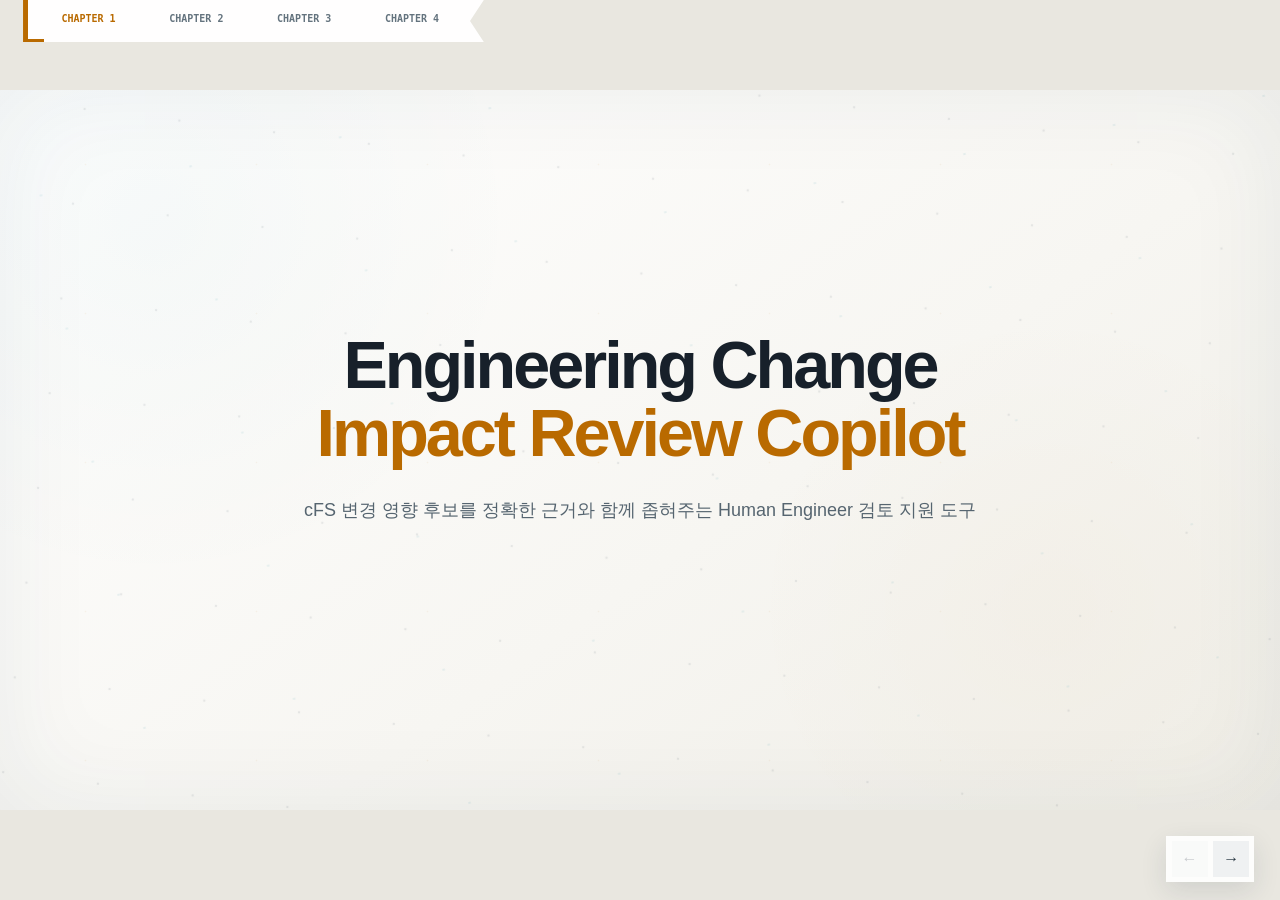
<file: docs/presentation/v6-demo/index.html>
<!doctype html>
<html lang="ko">
<head>
  <meta charset="utf-8">
  <meta name="viewport" content="width=device-width,initial-scale=1">
  <meta name="color-scheme" content="light">
  <meta name="theme-color" content="#f7f6f2">
  <title>Engineering Change Impact Review Copilot</title>
  <link rel="stylesheet" href="styles.css?v=20260821af">
</head>
<body>
<main class="presentation" aria-label="Engineering Change Impact Review Copilot 발표">
  <div class="stage" id="stage" data-mode="cosmos" data-act="problem" data-focus="none" data-direction="forward">
    <div class="star-field" aria-hidden="true"><span></span><span></span><span></span></div>
    <div class="flight-path" aria-hidden="true"></div>

    <section class="scene scene-space cue-node" data-enter="0" data-exit="5" aria-labelledby="space-title">
      <div class="space-world">
        <header class="opening cue-node" data-enter="0" data-exit="0">
          <h1 id="space-title">Engineering Change<br><em>Impact Review Copilot</em></h1>
          <p>cFS 변경 영향 후보를 정확한 근거와 함께 좁혀주는 Human Engineer 검토 지원 도구</p>
        </header>
        <img class="spacecraft cue-node" data-enter="1" data-exit="5" src="assets/spacecraft-transparent.png" alt="통신 안테나와 태양전지판을 갖춘 심우주 탐사선">
        <div class="spacecraft-glow cue-node" data-enter="1" data-exit="5" aria-hidden="true"></div>
        <div class="system-callouts cue-node" data-enter="2" data-exit="3" aria-label="우주선을 구성하는 대표 시스템">
          <svg class="callout-links" viewBox="0 0 100 100" preserveAspectRatio="none" aria-hidden="true">
            <polyline class="link-comms" points="15,15 43,15 55,28"></polyline>
            <polyline class="link-guidance" points="82,14 80,18 77,29"></polyline>
            <polyline class="link-power" points="15,72 24,72 24,57 31,43"></polyline>
            <polyline class="link-flight" points="73,75 67,75 58,53"></polyline>
            <circle class="link-comms" cx="55" cy="28" r="0.55"></circle>
            <circle class="link-guidance" cx="77" cy="29" r="0.55"></circle>
            <circle class="link-power" cx="31" cy="43" r="0.55"></circle>
            <circle class="link-flight" cx="58" cy="53" r="0.7"></circle>
          </svg>
          <div class="callout callout-comms"><b>고이득 안테나</b></div>
          <div class="callout callout-guidance"><b>별 추적기</b></div>
          <div class="callout callout-power"><b>태양전지판</b></div>
          <div class="callout callout-flight"><b>비행 컴퓨터</b></div>
        </div>
        <div class="avionics-lock cue-node" data-enter="3" data-exit="3" aria-hidden="true"><span></span></div>
        <div class="system-hierarchy" aria-label="비행 소프트웨어를 구성하는 역할과 세부 기능">
          <header class="hierarchy-heading cue-node" data-enter="3" data-exit="5">
            <p class="kicker">시스템 분해</p>
            <h2>복잡한 시스템</h2>
          </header>
          <svg class="tree-links" viewBox="0 0 100 100" preserveAspectRatio="none" aria-hidden="true">
            <g class="tree-branches cue-node" data-enter="4" data-exit="5">
              <path pathLength="1" d="M21 56 H28"></path>
              <path pathLength="1" d="M28 56 C31 56 31 26 36 26"></path>
              <path pathLength="1" d="M28 56 C31 56 31 43 36 43"></path>
              <path pathLength="1" d="M28 56 C31 56 31 60 36 60"></path>
              <path pathLength="1" d="M28 56 C31 56 31 77 36 77"></path>
            </g>
            <g class="tree-leaf-links cue-node" data-enter="5" data-exit="5">
              <path pathLength="1" d="M50 26 H93"></path><path pathLength="1" d="M50 43 H93"></path>
              <path pathLength="1" d="M50 60 H93"></path><path pathLength="1" d="M50 77 H93"></path>
            </g>
          </svg>
          <button type="button" class="system-root cue-node" id="system-expand" data-enter="3" data-exit="5" aria-expanded="false" aria-label="비행 소프트웨어 구성 펼치기">
            <b>비행<br>소프트웨어</b>
          </button>
          <div class="role-nodes cue-node" data-enter="4" data-exit="5">
            <div style="--row:0"><b>유도·항법·제어</b></div>
            <div style="--row:1"><b>명령·데이터 처리</b></div>
            <div style="--row:2"><b>전력·열 제어</b></div>
            <div style="--row:3"><b>고장 감지·복구</b></div>
          </div>
          <div class="function-nodes cue-node" data-enter="5" data-exit="5" aria-label="청중 이해를 위한 대표 기능 예시">
            <div class="function-row"><span>별 추적기 입력</span><span>관성 센서 입력</span><span>궤도 추정</span><span>자세 제어</span></div>
            <div class="function-row"><span>명령 수신</span><span>명령 해석</span><span>탑재체 제어</span><span>상태 전송</span></div>
            <div class="function-row"><span>전력 분배</span><span>배터리 관리</span><span>온도 감시</span><span>히터 제어</span></div>
            <div class="function-row"><span>한계값 감시</span><span>고장 격리</span><span>안전 모드</span><span>이벤트 기록</span></div>
          </div>
        </div>
      </div>
    </section>

    <section class="scene scene-cfs cue-node" data-enter="6" data-exit="9" aria-labelledby="cfs-title">
      <header class="scene-heading cue-node" data-enter="6" data-exit="7">
        <h2 id="cfs-title">cFS <em>core Flight System</em></h2>
      </header>
      <div class="cfs-system cue-node" data-enter="6" data-exit="7" aria-label="발행자에서 소프트웨어 버스를 거쳐 세 구독자로 값이 전달되고, 발행 방식 변경이 구독자 이상으로 전파되는 구조">
        <p class="fault-kicker">영향 전파</p>
        <section class="bus-column bus-publisher" aria-label="발행자">
          <p class="bus-role-label">발행자</p>
          <div class="app-node app-a"><b>Guidance</b><small><i class="state-normal">정상 값 발행</i><i class="state-fault">발행 방식 변경</i></small></div>
        </section>
        <section class="bus-route" aria-label="소프트웨어 버스 전파 경로">
          <p class="bus-role-label">전파 경로</p>
          <div class="bus"><span>cFS SOFTWARE BUS</span></div>
          <span class="bus-packet packet-a" aria-hidden="true"></span>
          <span class="fault-packet" aria-hidden="true"><b>변경 값</b></span>
        </section>
        <section class="bus-column bus-subscribers" aria-label="구독자">
          <p class="bus-role-label">구독자</p>
          <div class="subscriber-list">
            <div class="app-node app-b"><b>Telemetry</b><small><i class="state-normal">정상 수신</i><i class="state-fault">이상 발생</i></small></div>
            <div class="app-node app-c"><b>Command</b><small><i class="state-normal">정상 수신</i><i class="state-fault">이상 발생</i></small></div>
            <div class="app-node app-d"><b>Mission</b><small><i class="state-normal">정상 수신</i><i class="state-fault">이상 발생</i></small></div>
          </div>
        </section>
      </div>
      <div class="cfs-benefit cue-node" data-enter="6" data-exit="6"><span>모듈화</span><span>재사용</span><span>느슨한 결합</span></div>
      <div class="artifact-flow cue-node" data-enter="8" data-exit="9" aria-label="사람이 변경을 접수하고 연관 항목을 찾아 문서와 코드 및 시험을 대조한 뒤 수정 범위를 판단하는 흐름">
        <p class="kicker manual-process-title">사람의 변경 검토</p>
        <div class="flow-card change-card" style="--collapse-y:13vh"><b>변경 접수</b><small>변경 내용 · 대상 시스템</small></div><i></i>
        <div class="flow-card" style="--collapse-y:6.5vh"><b>연관 항목 찾기</b><small>요구 · 설계 · 코드 · 시험</small></div><i></i>
        <div class="flow-card" style="--collapse-y:0vh"><b>문서 대조</b><small>연결 관계 · 내용 일관성</small></div><i></i>
        <div class="flow-card" style="--collapse-y:-6.5vh"><b>영향 확인</b><small>구현 범위 · 검증 범위</small></div><i></i>
        <div class="flow-card" style="--collapse-y:-13vh"><b>수정 판단</b><small>변경 계획 · 재검토 대상</small></div>
        <div class="ai-review-card" aria-label="AI가 변경 영향 추적과 대조 및 확인 결과를 하나의 검토 카드로 정리"><b>AI 변경 영향 검토</b><small>추적 · 대조 · 확인 · 정리</small></div>
      </div>
      <div class="human-question cue-node" data-enter="9" data-exit="9"><div class="human" aria-hidden="true"><i></i><span></span></div><p>LLM을 활용한다면...?</p></div>
    </section>

    <section class="scene scene-solution cue-node" data-enter="10" data-exit="19" aria-labelledby="solution-title">
      <header class="solution-heading cue-node" data-enter="10" data-exit="10"><h2 id="solution-title">에이전트 구조</h2></header>
      <div class="pipeline-map cue-node" data-enter="10" data-exit="19" aria-label="변경 입력부터 엔지니어 최종 판단까지 이어지는 처리 흐름">
        <svg class="pipeline-route-full" viewBox="0 0 1000 600" preserveAspectRatio="none" aria-hidden="true"><path class="route-base" d="M100 258 H900 V414 H300"></path><path class="route-trace" pathLength="1" d="M100 258 H900 V414 H300"></path></svg><div class="pipeline-line pipeline-line-compact" aria-hidden="true"></div>
        <div class="pipe-node" data-node="input" style="--i:0;--x:10%;--y:43%"><b>변경 입력</b><small>요청 접수</small><span class="gcp-tag"><i aria-hidden="true"></i>Cloud Run API</span></div>
        <div class="pipe-node deterministic" data-node="query" style="--i:1;--x:30%;--y:43%"><b>자연어 처리</b><small>검색어 생성</small></div>
        <div class="pipe-node retrieval" data-node="broad" style="--i:2;--x:50%;--y:43%"><b>1차 검색</b><small>후보 수집</small><span class="gcp-tag"><i aria-hidden="true"></i>Vertex AI 임베딩</span></div>
        <div class="pipe-node retrieval" data-node="expanded" style="--i:3;--x:70%;--y:43%"><b>연관 확장</b><small>연결 추적</small><span class="gcp-tag"><i aria-hidden="true"></i>Cloud Storage 기준 자료</span></div>
        <div class="pipe-node retrieval" data-node="final" style="--i:4;--x:90%;--y:43%"><b>후보 압축</b><small>검토 대상</small></div>
        <div class="pipe-node llm" data-node="reviewer" style="--i:5;--x:90%;--y:69%"><b>영향 분석</b><small>AI</small><span class="gcp-tag"><i aria-hidden="true"></i>Google ADK · Gemini</span></div>
        <div class="pipe-node deterministic" data-node="validator" style="--i:6;--x:70%;--y:69%"><b>근거 확인</b><small>규칙 검사</small></div>
        <div class="pipe-node llm" data-node="verifier" style="--i:7;--x:50%;--y:69%"><b>독립 검증</b><small>AI</small><span class="gcp-tag"><i aria-hidden="true"></i>Google ADK · Gemini</span></div>
        <div class="pipe-node human-node" data-node="human" style="--i:8;--x:30%;--y:69%"><b>최종 판단</b><small>엔지니어</small></div>
        <div class="artifact-token cue-node" data-enter="11" data-exit="19" aria-label="현재 처리 중인 Incoming Artifact"><i></i><b>Δ</b></div>
      </div>
      <div class="scenario-workbench cue-node" data-enter="11" data-exit="19">
        <article class="scenario-panel input-panel cue-node" data-enter="11" data-exit="11"><section class="scenario-explain"><span class="zone-label">단계 설명</span><h3>사용자의 변경 질문을 그대로 접수</h3></section><section class="scenario-example"><span class="zone-label">실제 사용</span><div class="user-query"><b>사용자</b><p>“SAMPLE_APP의 Int2 상한 조건을 바꾸려는데,<br>어떤 코드와 시험이 영향받아?”</p></div></section><section class="scenario-meaning"><span class="zone-label">처리 의미</span><p>사용자는 바꾸려는 내용과 확인할 영향을 한 문장으로 묻는다.</p></section></article>
        <article class="scenario-panel cue-node" data-enter="12" data-exit="12"><section class="scenario-explain"><span class="zone-label">단계 설명</span><h3>질문에서 대상·식별자·변경 의도를 구조화</h3></section><section class="scenario-example"><span class="zone-label">에이전트 처리</span><div class="process-visual nlp-visual" aria-label="사용자 질문에서 SAMPLE_APP과 Int2 및 상한 변경 의도가 추출되는 과정"><div class="nlp-sentence">“Int2 상한을 바꾸면?”</div><i class="flow-arrow">→</i><div class="nlp-tokens"><span><small>대상</small>SAMPLE_APP</span><span><small>식별자</small>Int2</span><span><small>의도</small>상한 변경</span></div></div></section><section class="scenario-meaning"><span class="zone-label">처리 의미</span><p>시스템은 질문에서 바꿀 대상, 핵심 식별자, 변경 내용을 구조화한다.</p></section></article>
        <article class="scenario-panel cue-node" data-enter="13" data-exit="13"><section class="scenario-explain"><span class="zone-label">단계 설명</span><h3>질문을 두 검색 경로로 보내 관련 후보를 넓게 수집</h3></section><section class="scenario-example"><span class="zone-label">에이전트 처리</span><div class="process-visual search-visual" aria-label="SAMPLE_APP와 Int2 질문이 키워드 및 의미 검색을 거쳐 후보 40개로 모이는 과정"><div class="visual-input">SAMPLE_APP · Int2</div><div class="dual-search"><span>키워드 검색</span><span>의미 검색</span></div><div class="candidate-cluster" aria-hidden="true"><i></i><i></i><i></i><i></i><i></i><i></i><i></i><i></i><i></i><i></i><i></i><i></i></div><div class="visual-count"><b>40</b><small>후보</small></div></div></section><section class="scenario-meaning"><span class="zone-label">처리 의미</span><p>같은 단어가 있는 자료와 뜻이 비슷한 자료를 함께 찾아 빠뜨릴 가능성을 줄인다.</p></section></article>
        <article class="scenario-panel cue-node" data-enter="14" data-exit="14"><section class="scenario-explain"><span class="zone-label">단계 설명</span><h3>Int2에서 직접 연결된 산출물로 범위를 확장</h3></section><section class="scenario-example"><span class="zone-label">에이전트 처리</span><div class="process-visual expansion-visual" aria-label="Int2에서 소스와 시험 및 설정으로 직접 연결이 확장되는 과정"><svg viewBox="0 0 600 120" preserveAspectRatio="none" aria-hidden="true"><path d="M120 60 H300 M300 60 L455 20 M300 60 H455 M300 60 L455 100"></path></svg><b class="expansion-hub">Int2</b><span class="expansion-junction">직접 연결</span><span class="expansion-node source">소스</span><span class="expansion-node test">시험</span><span class="expansion-node config">설정</span><strong class="expansion-count">200<small>최대 후보</small></strong></div></section><section class="scenario-meaning"><span class="zone-label">처리 의미</span><p>찾은 자료와 직접 연결된 코드, 시험, 설정까지 따라가 확인 범위를 넓힌다.</p></section></article>
        <article class="scenario-panel cue-node" data-enter="15" data-exit="15"><section class="scenario-explain"><span class="zone-label">단계 설명</span><h3>넓은 후보 풀을 고정된 검토 목록으로 압축</h3></section><section class="scenario-example"><span class="zone-label">에이전트 처리</span><div class="process-visual compression-visual" aria-label="후보 200개가 점수화와 중복 제거를 거쳐 검토 후보 10개로 압축되는 과정"><div class="raw-pool"><b>200</b><span class="pool-dots" aria-hidden="true"><i></i><i></i><i></i><i></i><i></i><i></i><i></i><i></i><i></i><i></i><i></i><i></i></span></div><div class="funnel"><span>점수화</span><span>중복 제거</span></div><div class="fixed-docket"><b>10</b><span>검토 목록</span></div></div></section><section class="scenario-meaning"><span class="zone-label">처리 의미</span><p>겹치거나 관련이 적은 항목을 걸러 사람이 확인할 10개만 남긴다.</p></section></article>
        <article class="scenario-panel cue-node" data-enter="16" data-exit="16"><section class="scenario-explain"><span class="zone-label">단계 설명</span><h3>각 후보를 검증 가능한 영향 주장으로 분해</h3></section><section class="scenario-example"><span class="zone-label">에이전트 처리</span><div class="process-visual claim-visual" aria-label="검토 후보가 구현 영향과 시험 영향 주장으로 나뉘는 과정"><div class="candidate-card">검토 후보</div><i class="flow-arrow">→</i><div class="generated-claims"><span><b>구현</b> 상한 비교 로직</span><span><b>시험</b> 경계 조건 검증</span></div></div></section><section class="scenario-meaning"><span class="zone-label">처리 의미</span><p>남은 항목마다 바뀔 수 있는 코드와 다시 확인할 시험을 따로 정리한다.</p></section></article>
        <article class="scenario-panel evidence-panel cue-node" data-enter="17" data-exit="17"><section class="scenario-explain"><span class="zone-label">단계 설명</span><h3>현재 구현에서 Int2 검사를 추가할 지점을 확인</h3></section><section class="scenario-example"><span class="zone-label">에이전트 처리</span><div class="process-visual evidence-visual" aria-label="Int2 추가 요구가 현재 Int1만 검사하는 원문과 대조되어 변경 지점으로 확인되는 과정"><div class="claim-card">Int2 상한 검사 추가</div><i class="match-link">→</i><div class="evidence-source"><small>현재 구현 · Int1만 검사</small><code>if (TblDataPtr-&gt;Int1 &gt; SAMPLE_APP_PLATFORM_TBL_ELEMENT_1_MAX)</code></div><strong>변경 지점 확인</strong></div></section><section class="scenario-meaning"><span class="zone-label">처리 의미</span><p>현재 Int1만 검사하는 구현을 찾아, Int2 상한 검사를 추가할 지점을 확인한다.</p></section></article>
        <article class="scenario-panel evidence-panel cue-node" data-enter="18" data-exit="18"><section class="scenario-explain"><span class="zone-label">단계 설명</span><h3>독립 에이전트가 주장과 근거 묶음을 재검증</h3></section><section class="scenario-example"><span class="zone-label">에이전트 처리</span><div class="process-visual verifier-visual" aria-label="주장과 원문 근거 묶음이 독립 검증을 거쳐 근거 있음 판정을 받는 과정"><div class="evidence-packet"><span>영향 주장</span><span>원문 근거</span></div><i class="flow-arrow">→</i><div class="verifier-core">독립 검증</div><i class="flow-arrow">→</i><strong>근거 있음</strong></div></section><section class="scenario-meaning"><span class="zone-label">처리 의미</span><p>다른 에이전트가 같은 근거로 다시 확인해 근거 없는 판단을 걸러낸다.</p></section></article>
        <article class="scenario-panel response-panel cue-node" data-enter="19" data-exit="19"><section class="scenario-explain"><span class="zone-label">단계 설명</span><h3>검증된 영향과 근거를 사용자 응답으로 조립</h3></section><section class="scenario-example"><span class="zone-label">에이전트 처리</span><div class="process-visual response-visual" aria-label="검증된 구현 및 시험 영향이 사용자용 응답 카드로 합쳐지는 과정"><div class="verified-pair"><span>구현 · TblValidationFunc</span><span>시험 · Test_TblValidationFunc</span></div><i class="flow-arrow">→</i><div class="answer-card"><b>영향 후보 2건</b><small>원문 근거 확인 완료</small></div></div><p class="scenario-result">XART-03 · <strong>2 verified claims</strong> · ADDITIONAL VERIFIED 0</p></section><section class="scenario-meaning"><span class="zone-label">사용자 의미</span><p>사용자는 확인할 코드와 시험, 그 근거를 한 번에 받아 최종 결정을 내린다.</p></section></article>
      </div>
      <p class="human-boundary cue-node" data-enter="19" data-exit="19">승인·거부하지 않음 <i></i> 자동 수정하지 않음 <i></i> 무영향을 보증하지 않음 <strong>최종 판단은 Human Engineer</strong></p>
    </section>

    <section class="scene scene-test cue-node" data-enter="20" data-exit="21" aria-labelledby="test-title">
      <header class="test-heading cue-node" data-enter="20" data-exit="20"><h2 id="test-title">테스트 기준</h2></header>
      <div class="metric-lens cue-node" data-enter="20" data-exit="20" aria-label="테스트 기준과 설명"><div><b>1차 검색</b><p>실제 영향 항목이 처음 모은 40개 후보 안에 들어오는지 확인한다.</p></div><div><b>연관 확장</b><p>직접 연결된 영향 항목이 확장된 200개 후보 안에 포함되는지 확인한다.</p></div><div><b>후보 압축</b><p>실제 영향 항목이 사람이 검토할 최종 10개 안에 남는지 확인한다.</p></div><div><b>근거 검증</b><p>찾아낸 영향이 정확한 원문 근거와 함께 제시되는지 확인한다.</p></div><div><b>오경보</b><p>영향이 없어야 하는 사례에 잘못된 경고가 생기지 않는지 확인한다.</p></div></div>
      <div class="closing cue-node" data-enter="21" data-exit="21"><h2>감사합니다</h2></div>
    </section>

    <div class="act-curtain" aria-hidden="true"></div>
    <p class="source-line" id="source-line"></p>
  </div>
  <nav class="presentation-controls" aria-label="발표 진행"><div class="act-rail" aria-hidden="true"><span data-act-label="problem">CHAPTER 1</span><span data-act-label="architecture">CHAPTER 2</span><span data-act-label="solution">CHAPTER 3</span><span data-act-label="test">CHAPTER 4</span><i id="progress"></i></div><div class="nav-buttons"><button type="button" id="prev" aria-label="이전 장면">←</button><button type="button" id="next" aria-label="다음 장면">→</button></div></nav>
  <div class="sr-only" id="announcer" aria-live="polite"></div>
</main>
<script src="deck.js?v=20260821af"></script>
</body>
</html>
</file>
<file: docs/presentation/v6-demo/styles.css>
:root{color-scheme:light;--bg:#f7f6f2;--ink:#17202a;--muted:#687680;--line:rgba(31,50,66,.18);--cyan:#087e94;--amber:#b96a00;--green:#147a55;--red:#b6473d;--sans:"Segoe UI","Malgun Gothic",Arial,sans-serif;--mono:"Cascadia Mono",Consolas,monospace}
*{box-sizing:border-box}html,body{width:100%;height:100%;margin:0;background:#e9e7e0}body{overflow:hidden;color:var(--ink);font-family:var(--sans);-webkit-font-smoothing:antialiased}button{font:inherit}.presentation{position:relative;width:100vw;height:100vh;height:100svh;background:#e9e7e0}.stage{position:absolute;left:50%;top:50%;width:min(100vw,calc(100svh * 16 / 9));height:min(100svh,calc(100vw * 9 / 16));overflow:hidden;background:linear-gradient(145deg,#fff 0,#f7f6f2 58%,#f0eee7 100%);transform:translate(-50%,-50%);isolation:isolate}.stage:after{content:"";position:absolute;inset:0;z-index:90;pointer-events:none;box-shadow:inset 0 0 8vw rgba(31,50,66,.07)}
.scene{position:absolute;inset:0;z-index:10;pointer-events:none}.cue-node{opacity:0;visibility:hidden;transform:translateY(14px);transition:opacity .42s ease,transform .65s cubic-bezier(.2,.75,.2,1),visibility 0s linear .65s}.cue-node.is-visible{opacity:1;visibility:visible;transform:none;transition-delay:0s}.kicker{margin:0 0 1.4vh;color:var(--amber);font:700 clamp(10px,.82vw,15px)/1.2 var(--mono);letter-spacing:.18em}.scene h1,.scene h2,.scene h3,.scene p{margin-block-start:0}.scene h1,.scene h2{letter-spacing:-.045em}.scene h1{margin:0;font-size:clamp(38px,4.45vw,82px);line-height:1.05}.scene h2{margin:0;font-size:clamp(34px,3.75vw,68px);line-height:1.08}.scene h1 em,.scene h2 em{color:var(--amber);font-style:normal}
.star-field,.star-field span{position:absolute;inset:0;z-index:-2}.star-field{background-image:radial-gradient(circle at 12% 18%,rgba(93,171,220,.11),transparent 26%),radial-gradient(circle at 82% 72%,rgba(255,182,75,.07),transparent 24%)}.star-field span{opacity:.75;background-repeat:repeat}.star-field span:nth-child(1){background-image:radial-gradient(circle,#fff 0 1px,transparent 1.5px);background-size:83px 83px;transform:rotate(7deg) scale(1.15)}.star-field span:nth-child(2){background-image:radial-gradient(circle,rgba(137,208,255,.85) 0 .8px,transparent 1.2px);background-size:127px 113px;transform:rotate(-11deg) scale(1.2)}.star-field span:nth-child(3){background-image:radial-gradient(circle,rgba(255,208,145,.62) 0 .7px,transparent 1.1px);background-size:171px 149px}.stage[data-act="architecture"] .star-field,.stage[data-act="solution"] .star-field{opacity:.25}.stage[data-act="test"] .star-field{opacity:.12}.flight-path{position:absolute;z-index:2;left:7%;right:7%;top:62%;height:1px;background:linear-gradient(90deg,transparent,rgba(89,217,237,.35) 14%,rgba(255,182,75,.32) 78%,transparent);opacity:0;transition:opacity .5s}.stage[data-act="solution"] .flight-path{opacity:.55}.flight-path i{position:absolute;top:-3px;left:0;width:7px;height:7px;border-radius:50%;background:var(--amber);box-shadow:0 0 18px var(--amber);animation:path-run 5s linear infinite}
/* space */
.space-world{position:absolute;inset:0;transition:transform 1s cubic-bezier(.2,.8,.2,1),opacity .45s}.opening{position:absolute;z-index:3;left:7.5%;top:14%;width:59%}.opening>p:last-child{width:70%;margin-top:3vh;color:#b0bac5;font-size:clamp(15px,1.25vw,23px);line-height:1.55}.spacecraft{position:absolute;z-index:2;right:-2%;top:10%;width:79%;height:78%;object-fit:contain;mix-blend-mode:screen;filter:drop-shadow(0 2vh 4vh rgba(0,0,0,.8));transition:transform 1s cubic-bezier(.2,.8,.2,1),opacity .5s,filter .5s}.spacecraft-glow{position:absolute;z-index:1;right:8%;top:21%;width:56%;height:52%;background:radial-gradient(ellipse,rgba(72,151,214,.2),transparent 66%);filter:blur(22px)}.stage[data-mode="spacecraft"] .opening{opacity:.3;transform:translateX(-3vw)}.stage[data-mode="spacecraft"] .spacecraft{transform:translateX(-3vw) scale(1.08)}.stage[data-mode="systems"] .opening,.stage[data-mode="avionics"],.stage[data-mode="hierarchy"] .opening{opacity:0}.stage[data-mode="systems"] .spacecraft{transform:translate(-4vw,2vh) scale(1.13)}.stage[data-mode="avionics"] .spacecraft{transform:translate(-16vw,10vh) scale(1.58);filter:brightness(.48) contrast(1.08)}.stage[data-mode="hierarchy"] .spacecraft{transform:translate(-28vw,15vh) scale(2.05);filter:brightness(.22) blur(1px)}
.callout{position:absolute;padding:.7vw 1vw;border-left:2px solid var(--cyan);background:rgba(2,8,15,.76);font-family:var(--mono)}.callout span{display:block;color:var(--cyan);font-size:clamp(8px,.58vw,11px);letter-spacing:.12em}.callout b{display:block;margin-top:.3vh;font-size:clamp(12px,.9vw,17px)}.callout i{position:absolute;right:100%;top:50%;width:8vw;height:1px;background:linear-gradient(90deg,transparent,var(--cyan))}.callout-comms{left:61%;top:17%}.callout-guidance{left:75%;top:37%}.callout-power{left:18%;top:66%}.callout-flight{left:53%;top:72%;border-color:var(--amber)}.callout-flight span{color:var(--amber)}.callout-flight i{background:linear-gradient(90deg,transparent,var(--amber))}.avionics-lock{position:absolute;z-index:4;left:53.5%;top:48%;width:11vw;aspect-ratio:1;border:1px solid var(--amber);border-radius:50%;box-shadow:0 0 0 1.1vw rgba(255,182,75,.035),0 0 40px rgba(255,182,75,.14)}.avionics-lock:before,.avionics-lock:after{content:"";position:absolute;background:var(--amber)}.avionics-lock:before{left:-2vw;right:-2vw;top:50%;height:1px}.avionics-lock:after{top:-2vw;bottom:-2vw;left:50%;width:1px}.system-focus{position:absolute;z-index:6;left:8%;top:16%;width:63%}.system-focus h2{font-size:clamp(34px,3.45vw,63px)}.artifact-orbit{position:relative;width:42vw;height:24vh;margin-top:5vh;border-top:1px solid var(--line)}.artifact-orbit:before{content:"FLIGHT SOFTWARE";position:absolute;left:0;top:42%;padding:.75vw 1.15vw;border:1px solid var(--amber);color:var(--amber);font:700 clamp(9px,.72vw,13px)/1 var(--mono)}.artifact-orbit span{position:absolute;left:calc(26% + var(--i)*14%);top:calc(16% + (var(--i)%2)*37%);padding:.7vw .9vw;border-bottom:2px solid var(--cyan);color:#d9e9f2;font:600 clamp(9px,.72vw,13px)/1 var(--mono);white-space:nowrap}.artifact-orbit span:before{content:"";position:absolute;right:100%;top:50%;width:6vw;height:1px;background:var(--line);transform:rotate(calc((var(--i) - 2)*5deg));transform-origin:right}.focus-question{margin-top:-2vh;color:#b9c3cc;font-size:clamp(15px,1.25vw,23px)}
/* cFS */
.scene-heading,.solution-heading,.test-heading{position:absolute;left:7%;top:9%;z-index:5}.scene-heading h2{font-size:clamp(34px,3.65vw,66px)}.cfs-system{position:absolute;left:13%;right:13%;top:32%;height:41%}.app-node,.core-node{position:absolute;display:flex;flex-direction:column;align-items:flex-start;justify-content:center;border:1px solid var(--line);background:#071321}.app-node{top:0;width:17%;height:24%;padding-left:1.2vw;border-top:3px solid var(--cyan)}.app-node span{color:var(--cyan);font:700 clamp(8px,.58vw,11px)/1 var(--mono)}.app-node b{margin-top:.7vh;font-size:clamp(13px,1vw,18px)}.app-a{left:0}.app-b{left:27.5%}.app-c{left:55%}.app-d{right:0}.bus{position:absolute;left:0;right:0;top:39%;height:20%;display:flex;align-items:center;justify-content:center;border:1px solid rgba(255,182,75,.5);background:linear-gradient(90deg,rgba(255,182,75,.05),rgba(255,182,75,.18),rgba(255,182,75,.05));color:var(--amber);font:700 clamp(12px,1vw,18px)/1 var(--mono);letter-spacing:.18em}.bus i{position:absolute;top:-15vh;width:1px;height:15vh;background:linear-gradient(var(--cyan),var(--line))}.bus i:nth-child(2){left:8.5%}.bus i:nth-child(3){left:50%}.bus i:nth-child(4){left:91.5%}.core-node{bottom:0;width:16%;height:18%;align-items:center;color:#aab7c4;font:700 clamp(9px,.68vw,13px)/1 var(--mono)}.core-a{left:5%}.core-b{left:30%}.core-c{right:30%}.core-d{right:5%}.bus-packet{position:absolute;z-index:4;top:47%;left:2%;width:8px;height:8px;border-radius:50%;background:var(--amber);box-shadow:0 0 16px var(--amber);opacity:0}.stage[data-mode="bus-loop"] .bus-packet,.stage[data-mode="bus-benefit"] .bus-packet{opacity:1;animation:bus-run 3.2s linear infinite}.packet-b{animation-delay:-1.6s!important}.cfs-benefit{position:absolute;left:17%;right:17%;bottom:8%;display:flex;align-items:center;gap:1vw}.cfs-benefit span{padding:.55vw .8vw;border:1px solid rgba(98,230,172,.32);color:var(--green);font:700 clamp(8px,.62vw,12px)/1 var(--mono)}.cfs-benefit strong{margin-left:auto;font-size:clamp(14px,1.1vw,20px)}.stage[data-mode="change"] .cfs-system,.stage[data-mode="impact"] .cfs-system,.stage[data-mode="question"] .cfs-system{opacity:.15;transform:scale(.9) translateY(-5vh)}.change-origin{position:absolute;z-index:5;left:12%;top:38%;width:9vw;aspect-ratio:1;display:flex;flex-direction:column;align-items:center;justify-content:center;border:1px solid var(--red);border-radius:50%;box-shadow:0 0 0 1.2vw rgba(255,109,98,.04),0 0 32px rgba(255,109,98,.18)}.change-origin span{color:var(--red);font:700 clamp(8px,.65vw,12px)/1 var(--mono)}.change-origin b{margin-top:.6vh;font-size:clamp(12px,.9vw,17px)}.review-artifacts{position:absolute;left:30%;right:8%;top:31%;height:35%;display:flex;justify-content:space-between;align-items:center}.review-artifacts>div{position:relative;width:16%;padding:1.4vw 1vw;border-top:2px solid var(--amber);background:#07111d}.review-artifacts>div:before{content:"";position:absolute;right:100%;top:50%;width:11vw;height:1px;background:linear-gradient(90deg,var(--red),rgba(255,182,75,.35));transform:rotate(calc((var(--ray) - 2)*8deg));transform-origin:right}.review-artifacts span{color:var(--amber);font:700 clamp(8px,.58vw,11px)/1 var(--mono)}.review-artifacts b{display:block;margin-top:.8vh;font-size:clamp(12px,.9vw,17px)}.traceability{position:absolute;left:31%;top:71%;font-size:clamp(16px,1.35vw,25px);line-height:1.55}.traceability span{color:var(--amber)}.human-question{position:absolute;z-index:7;right:9%;bottom:8%;display:flex;align-items:flex-end;gap:2vw}.human{position:relative;width:7vw;height:12vh}.human i{position:absolute;left:50%;top:0;width:2.2vw;aspect-ratio:1;border-radius:50%;background:#dbe5ea;transform:translateX(-50%)}.human span{position:absolute;left:50%;bottom:0;width:6vw;height:8vh;border-radius:3vw 3vw .6vw .6vw;background:#dbe5ea;transform:translateX(-50%)}.human-question p{margin:0 0 6vh;padding:1.25vw 1.6vw;border:1px solid var(--amber);background:#0b1521;color:var(--amber);font-size:clamp(18px,1.6vw,29px)}
/* pipeline */
.solution-heading{top:12%;width:78%}.solution-heading h2{font-size:clamp(40px,4.25vw,77px)}.pipeline-map{position:absolute;inset:0;transition:transform .85s cubic-bezier(.2,.8,.2,1)}.pipeline-line{position:absolute;background:linear-gradient(90deg,rgba(89,217,237,.25),var(--amber),var(--green));transition:opacity .4s}.pipeline-line-full{left:5%;right:3%;top:55%;height:1px}.pipeline-line-compact{opacity:0;left:13.8%;top:14%;bottom:12%;width:1px;background:linear-gradient(rgba(89,217,237,.2),var(--amber),var(--green))}.pipe-node{position:absolute;z-index:2;left:var(--x);top:55%;width:8.4vw;min-width:82px;padding:1vw .7vw;border-top:3px solid #718293;background:rgba(7,17,29,.95);transform:translate(-50%,-50%);transition:left .85s cubic-bezier(.2,.8,.2,1),top .85s cubic-bezier(.2,.8,.2,1),width .85s,padding .85s,opacity .4s,border-color .3s,box-shadow .3s}.pipe-node span{color:#7e8c99;font:700 clamp(7px,.55vw,10px)/1 var(--mono)}.pipe-node b{display:block;margin-top:.9vh;font-size:clamp(11px,.82vw,16px);line-height:1.15}.pipe-node small{display:block;margin-top:.8vh;color:#6e7c88;font:600 clamp(6px,.47vw,9px)/1 var(--mono)}.pipe-node.retrieval{border-color:var(--cyan)}.pipe-node.llm{border-color:var(--amber)}.pipe-node.human-node{border-color:var(--green)}.stage[data-focus]:not([data-focus="none"]) .pipe-node{opacity:.28}.stage[data-focus="input"] [data-node="input"],.stage[data-focus="query"] [data-node="query"],.stage[data-focus="broad"] [data-node="broad"],.stage[data-focus="expanded"] [data-node="expanded"],.stage[data-focus="final"] [data-node="final"],.stage[data-focus="reviewer"] [data-node="reviewer"],.stage[data-focus="validator"] [data-node="validator"],.stage[data-focus="verifier"] [data-node="verifier"],.stage[data-focus="human"] [data-node="human"]{opacity:1;box-shadow:0 0 25px rgba(255,182,75,.18)}.stage[data-mode^="scenario"] .solution-heading{opacity:0}.stage[data-mode^="scenario"] .pipeline-line-full{opacity:0}.stage[data-mode^="scenario"] .pipeline-line-compact{opacity:1}.stage[data-mode^="scenario"] .pipe-node{left:13.8%;top:calc(17% + var(--i)*8.2%);width:13.8vw;min-width:132px;padding:.55vw .8vw;transform:translate(-50%,-50%)}.stage[data-mode^="scenario"] .pipe-node b{display:inline-block;margin:0 0 0 .7vw}.stage[data-mode^="scenario"] .pipe-node small{float:right;margin-top:.2vh}.artifact-token{position:absolute;z-index:8;left:var(--token-x,14%);top:var(--token-y,17%);width:2.4vw;min-width:28px;aspect-ratio:1;border:1px solid var(--amber);border-radius:50%;display:grid;place-items:center;background:#0b1520;color:var(--amber);box-shadow:0 0 20px rgba(255,182,75,.3);transition:left .7s cubic-bezier(.2,.8,.2,1),top .7s cubic-bezier(.2,.8,.2,1)}.artifact-token i{position:absolute;inset:-6px;border:1px solid rgba(255,182,75,.25);border-radius:50%}.artifact-token b{font:700 clamp(12px,1vw,18px)/1 var(--mono)}.role-legend{position:absolute;left:7%;bottom:6%;display:flex;gap:1.2vw;color:#8e9aa7;font:600 clamp(8px,.58vw,11px)/1 var(--mono)}.role-legend i{display:inline-block;width:8px;height:8px;margin-right:.35vw;border-radius:50%}.role-legend .det{background:#718293}.role-legend .ai{background:var(--amber)}.role-legend .person{background:var(--green)}.stage[data-mode^="scenario"] .role-legend{left:5%;bottom:3%}
.scenario-workbench{position:absolute;left:33%;right:7%;top:15%;bottom:13%;border-left:1px solid var(--line);padding-left:5%;display:flex;align-items:center}.scenario-panel{position:absolute;width:88%;max-height:100%;padding:2vw 2.3vw;background:linear-gradient(135deg,rgba(12,27,43,.96),rgba(5,13,23,.96));border:1px solid var(--line);box-shadow:0 3vh 8vh rgba(0,0,0,.35)}.panel-index{margin:0 0 2vh;color:var(--amber);font:700 clamp(8px,.65vw,12px)/1 var(--mono);letter-spacing:.12em}.scenario-panel h3{margin:0;font-size:clamp(22px,2vw,36px);line-height:1.2;letter-spacing:-.025em}.scenario-panel blockquote{margin:3vh 0;padding-left:1.3vw;border-left:3px solid var(--amber);font-size:clamp(18px,1.45vw,27px);line-height:1.5}.metadata,.claim-drafts,.verdict{display:flex;gap:.75vw;flex-wrap:wrap}.metadata span,.claim-drafts span{padding:.55vw .75vw;border:1px solid var(--line);color:#afbdc9;font:600 clamp(8px,.6vw,11px)/1 var(--mono)}.boundary-note{margin:3vh 0 0;color:#8e9ba8;font-size:clamp(11px,.85vw,16px)}.query-serialization{display:grid;gap:1vh;margin-top:3vh}.query-serialization span{padding:1vh 1vw;border-left:2px solid #718293;background:rgba(255,255,255,.035);font:500 clamp(10px,.74vw,14px)/1.2 var(--mono)}.candidate-number{display:flex;align-items:center;gap:1.5vw;margin-top:2vh}.candidate-number strong{color:var(--cyan);font-size:clamp(64px,7vw,126px);line-height:.9}.candidate-number span{color:#a5b3bf;font:600 clamp(10px,.75vw,14px)/1.45 var(--mono)}.candidate-number.amber strong{color:var(--amber)}.candidate-number.green strong{color:var(--green)}.candidate-cloud{position:absolute;right:8%;top:28%;width:35%;height:42%;opacity:.75;background-image:radial-gradient(circle,var(--cyan) 0 2px,transparent 3px);background-size:23px 19px;mask-image:radial-gradient(ellipse,#000,transparent 70%)}.identifier-graph{position:absolute;right:7%;top:26%;width:40%;height:48%;display:grid;place-items:center}.identifier-graph b{display:grid;place-items:center;width:5vw;aspect-ratio:1;border:1px solid var(--amber);border-radius:50%;color:var(--amber)}.identifier-graph span{position:absolute;padding:.5vw;border-bottom:1px solid var(--cyan);font:600 clamp(8px,.56vw,11px)/1 var(--mono)}.identifier-graph span:nth-of-type(1){left:0;top:8%}.identifier-graph span:nth-of-type(2){right:0;top:12%}.identifier-graph span:nth-of-type(3){right:8%;bottom:4%}.identifier-graph:before,.identifier-graph:after{content:"";position:absolute;width:40%;height:1px;background:var(--line);transform:rotate(24deg)}.identifier-graph:after{transform:rotate(-27deg)}.docket-bars{position:absolute;right:7%;top:20%;width:35%;display:grid;grid-template-columns:repeat(5,1fr);gap:.55vw}.docket-bars i{height:4.5vh;border-top:2px solid var(--green);background:rgba(98,230,172,.08)}.claim-drafts{margin-top:4vh}.claim-drafts span{padding:1.1vw;border-top:3px solid var(--amber);font-size:clamp(10px,.8vw,15px)}.evidence-panel code{display:block;margin-top:3vh;padding:1.35vw;background:#01050a;color:#bcefdc;font:500 clamp(10px,.78vw,15px)/1.5 var(--mono);overflow-wrap:anywhere}.evidence-brackets{position:relative;height:1.5vh;margin-top:-.7vh;border-bottom:1px solid var(--green)}.evidence-brackets i{position:absolute;bottom:0;width:1px;height:1.4vh;background:var(--green)}.evidence-brackets i:first-child{left:0}.evidence-brackets i:last-child{right:0}.verdict{margin-top:4vh}.verdict span{padding:1vw 1.5vw;border:1px solid var(--green);color:var(--green);font:700 clamp(11px,.9vw,17px)/1 var(--mono);box-shadow:0 0 22px rgba(98,230,172,.12)}.verified-result{display:grid;grid-template-columns:1fr 1fr;gap:1vw;margin-top:3vh}.verified-result>div{padding:1.2vw;border-top:3px solid var(--green);background:rgba(98,230,172,.055)}.verified-result span,.verified-result small{display:block;color:var(--green);font:650 clamp(7px,.55vw,10px)/1.3 var(--mono)}.verified-result b{display:block;margin:.8vh 0;font-size:clamp(11px,.85vw,16px);overflow-wrap:anywhere}.scenario-result{margin:2vh 0 0;color:#97a5b2;font:500 clamp(9px,.68vw,13px)/1.4 var(--mono)}.scenario-result strong{color:var(--green)}.hypothesis-panel h3{font-size:clamp(27px,2.7vw,49px)}.hypothesis-panel>p:not(.panel-index){margin-top:3vh;color:#bac5cf;font-size:clamp(15px,1.2vw,22px)}.hypothesis-panel>small{color:var(--amber);font:600 clamp(9px,.68vw,13px)/1.4 var(--mono)}.human-boundary{position:absolute;left:37%;right:8%;bottom:5%;color:#71808e;font:600 clamp(8px,.58vw,11px)/1 var(--mono)}.human-boundary i:before{content:"·";margin:0 .7vw;color:var(--amber)}.human-boundary strong{float:right;color:var(--green)}
/* test */
.test-heading{top:8%}.test-heading h2{font-size:clamp(37px,3.9vw,71px)}.case-spectrum{position:absolute;left:7%;right:7%;top:40%;display:grid;grid-template-columns:5fr 5fr 5fr 2fr 3fr;gap:.65vw}.case-group{display:grid;grid-template-columns:auto 1fr;align-items:end;gap:.2vw .65vw;padding:1vw;border-bottom:3px solid #718293;background:rgba(255,255,255,.035)}.case-group b{grid-row:1/3;font-size:clamp(28px,2.8vw,51px);line-height:.9}.case-group span{color:#a8b4c0;font:700 clamp(8px,.62vw,12px)/1 var(--mono)}.case-group i{display:inline-block;width:.5vw;min-width:6px;aspect-ratio:1;border-radius:50%;background:#718293}.case-group.semantic{border-color:var(--cyan)}.case-group.cross{border-color:var(--amber)}.case-group.benign{border-color:var(--green)}.metric-lens{position:absolute;left:7%;right:7%;bottom:13%;display:grid;grid-template-columns:repeat(5,1fr);gap:1vw}.metric-lens>div{padding:1.1vw;border-top:1px solid var(--line)}.metric-lens span{color:var(--amber);font:700 clamp(8px,.55vw,10px)/1 var(--mono)}.metric-lens b{display:block;margin-top:1.4vh;font-size:clamp(13px,1vw,18px)}.metric-lens small{display:block;margin-top:.5vh;color:#7e8b98;font-size:clamp(9px,.68vw,13px)}.stage[data-mode="test-results"] .test-heading,.stage[data-mode="test-loss"] .test-heading,.stage[data-mode="test-conclusion"] .test-heading,.stage[data-mode="test-loss"] .case-spectrum,.stage[data-mode="test-conclusion"] .case-spectrum{opacity:0}.result-flight{position:absolute;left:8%;right:8%;top:28%;display:grid;grid-template-columns:1fr auto 1fr auto 1fr auto 1.15fr;gap:1vw;align-items:center}.result-flight>i{width:2.5vw;height:1px;background:linear-gradient(90deg,var(--cyan),var(--amber))}.result-stage{padding:1.4vw 1.2vw;border-top:4px solid var(--cyan);background:rgba(255,255,255,.04)}.result-stage span{color:#9cadbb;font:700 clamp(8px,.65vw,12px)/1 var(--mono)}.result-stage strong{display:block;margin-top:2vh;font-size:clamp(43px,4.8vw,87px);line-height:.8}.result-stage strong small{font-size:.35em;color:#8d9aa6}.result-stage p{margin:.9vh 0 0;color:#8c99a5;font:600 clamp(9px,.65vw,12px)/1 var(--mono)}.result-stage.expanded{border-color:var(--green)}.result-stage.final,.result-stage.verified{border-color:var(--amber)}.control-result{position:absolute;right:0;top:115%;display:flex;align-items:center;gap:1vw;color:#9ba9b4;font:650 clamp(8px,.6vw,11px)/1 var(--mono)}.control-result strong{color:var(--red);font-size:clamp(18px,1.45vw,27px)}.loss-decomposition{position:absolute;left:12%;right:12%;bottom:10%;display:grid;grid-template-columns:1fr 1fr 1fr;gap:1.5vw}.loss-decomposition>.panel-index{position:absolute;left:0;bottom:112%}.loss-decomposition>div{padding:1.4vw;border-top:3px solid var(--red);background:rgba(255,109,98,.045)}.loss-decomposition strong{float:left;margin-right:1vw;color:var(--red);font-size:clamp(35px,3.2vw,58px);line-height:.9}.loss-decomposition span{font-size:clamp(13px,1vw,18px);font-weight:700}.loss-decomposition small{display:block;margin-top:1vh;color:#8d9aa6;font-size:clamp(9px,.68vw,13px);line-height:1.4}.loss-decomposition .zero{border-color:var(--green);background:rgba(98,230,172,.04)}.loss-decomposition .zero strong{color:var(--green)}.conclusion{position:absolute;z-index:6;left:8%;top:15%;width:82%}.conclusion h2{font-size:clamp(40px,4.5vw,82px)}.conclusion-facts{display:flex;gap:1vw;margin:5vh 0 3vh}.conclusion-facts span{padding:1.1vw 1.3vw;border-top:2px solid var(--green);background:rgba(98,230,172,.05);color:#aebbc6;font:600 clamp(10px,.78vw,15px)/1.3 var(--mono)}.conclusion-facts b{color:var(--green)}.conclusion>p:last-child{color:#8e9ba8;font-size:clamp(13px,1vw,19px)}.stage[data-mode="test-conclusion"] .result-flight{opacity:.13;transform:translateY(23vh) scale(.86)}
/* chrome */
.source-line{position:absolute;z-index:95;left:2.5%;bottom:2%;margin:0;color:rgba(184,197,208,.45);font:500 clamp(7px,.52vw,10px)/1 var(--mono)}.act-curtain{position:absolute;inset:0;z-index:85;background:var(--bg);opacity:0;pointer-events:none}.stage.is-clearing .act-curtain{animation:curtain .38s ease both}.presentation-controls{position:fixed;z-index:100;left:50%;bottom:max(13px,2vh);display:flex;align-items:center;gap:.65vw;padding:.45vw;border:1px solid rgba(255,255,255,.12);background:rgba(1,5,10,.82);backdrop-filter:blur(12px);transform:translateX(-50%)}.presentation-controls button{width:2.4vw;min-width:36px;aspect-ratio:1;border:0;background:rgba(255,255,255,.06);color:#fff;cursor:pointer}.presentation-controls button:hover,.presentation-controls button:focus-visible{background:var(--amber);color:#07111a;outline:2px solid white;outline-offset:2px}.presentation-controls button:disabled{opacity:.25;cursor:default}.act-rail{position:relative;width:31vw;display:grid;grid-template-columns:1fr .8fr 1.3fr 1fr;padding-bottom:10px}.act-rail span{color:#657380;font:650 clamp(7px,.52vw,10px)/1 var(--mono);text-align:center;transition:color .3s}.stage[data-act="problem"]~.presentation-controls [data-act-label="problem"],.stage[data-act="architecture"]~.presentation-controls [data-act-label="architecture"],.stage[data-act="solution"]~.presentation-controls [data-act-label="solution"],.stage[data-act="test"]~.presentation-controls [data-act-label="test"]{color:var(--amber)}.act-rail i{position:absolute;left:0;bottom:0;width:0;height:2px;background:var(--amber);transition:width .35s}.presentation-controls output{width:8.5vw;color:#a9b6c1;font:600 clamp(7px,.55vw,10px)/1 var(--mono);white-space:nowrap;overflow:hidden;text-overflow:ellipsis}.keyboard-hint{position:fixed;right:2vw;bottom:2.5vh;margin:0;color:rgba(255,255,255,.3);font:500 10px/1 var(--mono)}.sr-only{position:absolute;width:1px;height:1px;padding:0;margin:-1px;overflow:hidden;clip:rect(0,0,0,0);white-space:nowrap;border:0}
.opening>p:last-child{width:90%}.human-boundary strong{float:none;margin-left:1.1vw}
.bus i:nth-child(2){left:8.5%}.bus i:nth-child(3){left:36%}.bus i:nth-child(4){left:63.5%}.bus i:nth-child(5){left:91.5%}.vertical-packet{position:absolute;z-index:5;width:7px;height:7px;border-radius:50%;background:var(--cyan);box-shadow:0 0 15px var(--cyan);opacity:0}.publish-in{left:8.5%;top:23%}.subscribe-one{left:63.5%;top:39%}.subscribe-two{left:91.5%;top:39%}.stage[data-mode="bus-loop"] .vertical-packet,.stage[data-mode="bus-benefit"] .vertical-packet{opacity:1}.stage[data-mode="bus-loop"] .publish-in,.stage[data-mode="bus-benefit"] .publish-in{animation:publish-down 1.6s ease-in infinite}.stage[data-mode="bus-loop"] .subscribe-one,.stage[data-mode="bus-benefit"] .subscribe-one{animation:subscribe-up 1.6s ease-out .72s infinite}.stage[data-mode="bus-loop"] .subscribe-two,.stage[data-mode="bus-benefit"] .subscribe-two{animation:subscribe-up 1.6s ease-out .98s infinite}
.result-flight{grid-template-columns:minmax(0,1fr) auto minmax(0,1fr) auto minmax(0,1fr) auto minmax(0,1.15fr)}.result-stage{min-width:0}.result-stage>span{display:block;min-height:2.4em;line-height:1.22}.metric-denominator{position:absolute;left:0;top:115%;margin:0;color:#70808e;font:600 clamp(7px,.55vw,10px)/1.2 var(--mono)}

/* light presentation surface */
.star-field{opacity:.48;background-image:radial-gradient(circle at 12% 18%,rgba(8,126,148,.06),transparent 28%),radial-gradient(circle at 82% 72%,rgba(185,106,0,.045),transparent 25%)}
.star-field span:nth-child(1){background-image:radial-gradient(circle,rgba(31,50,66,.24) 0 1px,transparent 1.4px)}
.star-field span:nth-child(2){background-image:radial-gradient(circle,rgba(8,126,148,.22) 0 .8px,transparent 1.2px)}
.star-field span:nth-child(3){background-image:radial-gradient(circle,rgba(185,106,0,.16) 0 .7px,transparent 1.1px)}
.opening>p:last-child,.focus-question,.boundary-note,.scenario-result,.conclusion>p:last-child{color:#566570}
.app-node,.core-node,.review-artifacts>div,.pipe-node,.scenario-panel,.result-stage,.loss-decomposition>div,.verified-result>div,.case-group,.conclusion-facts span{background:rgba(255,255,255,.91);box-shadow:0 1.2vh 3vh rgba(31,50,66,.07)}
.scenario-panel{background:linear-gradient(135deg,rgba(255,255,255,.98),rgba(245,243,236,.98));box-shadow:0 3vh 8vh rgba(31,50,66,.12)}
.artifact-token{background:#fff7e8;box-shadow:0 0 20px rgba(185,106,0,.18)}
.human-question p{background:#fff8eb;color:var(--amber)}
.query-serialization span{background:rgba(31,50,66,.035)}
.docket-bars i{background:rgba(20,122,85,.08)}
.evidence-panel code{background:#162028;color:#d9f4e8}
.app-node span,.candidate-number span,.case-group span,.result-stage span,.result-stage p,.metric-lens small,.loss-decomposition small,.role-legend,.human-boundary,.scenario-result,.source-line,.act-rail span,.presentation-controls output{color:#64737e}
.core-node,.metadata span,.claim-drafts span,.conclusion-facts span{color:#44535e}
.presentation-controls{border-color:rgba(31,50,66,.18);background:rgba(255,255,255,.9);box-shadow:0 1vh 3vh rgba(31,50,66,.12)}
.presentation-controls button{background:rgba(31,50,66,.06);color:#263540}
.presentation-controls button:hover,.presentation-controls button:focus-visible{background:var(--amber);color:#fff;outline-color:#fff}
.keyboard-hint{color:rgba(31,50,66,.36)}
.act-curtain{background:var(--bg)}

/* spacecraft continuity: intro -> isolated craft -> selected system -> 1·4·16 */
.spacecraft{left:50%;right:auto;top:50%;width:88%;height:88%;object-fit:contain;mix-blend-mode:normal;filter:drop-shadow(0 2.2vh 3.4vh rgba(31,50,66,.13));transform:translate(-50%,-50%);transform-origin:58% 53%;transition:transform 1s cubic-bezier(.2,.8,.2,1),opacity .55s ease,filter .55s ease}
.spacecraft-glow{display:none}
.stage[data-mode="spacecraft"] .spacecraft{transform:translate(-50%,-50%) scale(1)}
.stage[data-mode="systems"] .spacecraft{transform:translate(-50%,-50%) scale(1.025)}
.stage[data-mode="avionics"] .spacecraft{opacity:.84;transform:translate(-57%,-47%) scale(1.18);filter:saturate(.72) contrast(.96) drop-shadow(0 2vh 3vh rgba(31,50,66,.1))}
.stage[data-mode="hierarchy"] .spacecraft{opacity:.075;transform:translate(-86%,-38%) scale(1.52);filter:grayscale(.45) contrast(.84)}
.stage[data-mode="avionics"]{opacity:1}
.system-callouts{position:absolute;inset:0;z-index:5}
.callout-links{position:absolute;inset:0;width:100%;height:100%;overflow:visible}
.callout-links polyline,.callout-links circle{fill:none;stroke:var(--cyan);stroke-width:.14;vector-effect:non-scaling-stroke}
.callout-links circle{fill:#fff;stroke-width:.2}
.callout-links .link-flight{stroke:var(--amber);stroke-width:.19}
.callout{padding:.62vw .9vw;border-left:2px solid var(--cyan);background:rgba(255,255,255,.93);box-shadow:0 .8vh 2.2vh rgba(31,50,66,.1);color:var(--ink);transition:opacity .4s,transform .65s cubic-bezier(.2,.8,.2,1)}
.callout i{display:none}.callout-comms{left:8%;top:12%}.callout-guidance{left:82%;top:8%}.callout-power{left:7%;top:69%}.callout-flight{left:73%;top:71%;border-color:var(--amber)}
.stage[data-mode="avionics"] .callout:not(.callout-flight){opacity:.12}
.stage[data-mode="avionics"] .callout-links .link-comms,.stage[data-mode="avionics"] .callout-links .link-guidance,.stage[data-mode="avionics"] .callout-links .link-power{opacity:.1}
.stage[data-mode="avionics"] .system-callouts{opacity:.15}
.stage[data-mode="avionics"] .callout-flight{transform:translate(-8vw,-2vh) scale(1.08)}
.stage[data-mode="avionics"] .callout-links .link-flight{stroke-width:.3}
.avionics-lock{left:52.7%;top:44.8%;width:10.6vw;border-color:var(--amber);background:rgba(255,249,236,.16);box-shadow:0 0 0 1.1vw rgba(185,106,0,.04),0 0 40px rgba(185,106,0,.14)}
.system-hierarchy{position:absolute;inset:0;z-index:7}
.hierarchy-heading{position:absolute;left:6%;top:6.5%;width:88%}
.hierarchy-heading h2{font-size:clamp(27px,2.75vw,50px);line-height:1.04}
.hierarchy-heading>p:last-child{position:absolute;right:0;top:1.4vh;margin:0;color:#697985;font:700 clamp(9px,.68vw,13px)/1 var(--mono);letter-spacing:.08em}
.hierarchy-heading>p:last-child b{padding:0 .55vw;color:var(--amber)}
.tree-links{position:absolute;inset:0;width:100%;height:100%;overflow:visible}
.tree-links path{fill:none;stroke:rgba(8,126,148,.58);stroke-width:1.65;vector-effect:non-scaling-stroke;stroke-dasharray:6 4;stroke-dashoffset:30;animation:tree-draw .9s ease forwards}
.tree-leaf-links path{stroke:rgba(31,50,66,.3);stroke-width:1.15;stroke-dasharray:4 4;animation-delay:.15s}
.system-root{position:absolute;left:62%;top:34%;width:16.5%;min-height:15%;padding:1.1vw 1.2vw;border-left:4px solid var(--amber);background:rgba(255,255,255,.96);box-shadow:0 1.5vh 4vh rgba(31,50,66,.16);transition:left 1s cubic-bezier(.2,.8,.2,1),top 1s cubic-bezier(.2,.8,.2,1),width 1s,transform 1s,box-shadow .5s}
.system-root span,.role-nodes span{display:block;color:var(--amber);font:700 clamp(7px,.55vw,10px)/1 var(--mono);letter-spacing:.08em}
.system-root b{display:block;margin-top:.8vh;font-size:clamp(18px,1.55vw,28px);line-height:1.04}
.system-root small{display:block;margin-top:1vh;color:#687680;font-size:clamp(8px,.58vw,11px);line-height:1.35}
.stage[data-mode="hierarchy"] .system-root{left:6%;top:47%;width:15%;transform:none;box-shadow:0 1.2vh 3vh rgba(31,50,66,.09)}
.role-nodes>div{position:absolute;left:36%;top:calc(26% + var(--row)*17%);width:14%;min-height:8%;padding:.7vw 1vw;border-left:3px solid var(--cyan);background:rgba(255,255,255,.94);box-shadow:0 .7vh 2vh rgba(31,50,66,.07);transform:translateY(-50%)}
.role-nodes b{display:block;margin-top:0;font-size:clamp(11px,.84vw,16px);line-height:1.2}
.function-nodes{position:absolute;inset:0}
.function-row{position:absolute;left:59%;right:6%;top:calc(26% + var(--row,0)*17%);display:grid;grid-template-columns:repeat(4,1fr);gap:.55vw;transform:translateY(-50%)}
.function-row:nth-child(1){--row:0}.function-row:nth-child(2){--row:1}.function-row:nth-child(3){--row:2}.function-row:nth-child(4){--row:3}
.function-row span{position:relative;padding:.72vw .55vw;border-bottom:2px solid rgba(31,50,66,.25);background:rgba(255,255,255,.9);color:#3e4d58;font:650 clamp(8px,.63vw,12px)/1.2 var(--mono);text-align:center;white-space:nowrap}
.function-row span:before{content:"";position:absolute;left:50%;bottom:100%;width:1px;height:.65vh;background:rgba(31,50,66,.2)}
.function-note{position:absolute;right:6%;bottom:13.5%;margin:0;color:#7a8790;font:600 clamp(7px,.53vw,10px)/1 var(--mono)}
.system-hierarchy .focus-question{position:absolute;left:6%;bottom:12.5%;margin:0;color:var(--ink);font-size:clamp(15px,1.22vw,22px);font-weight:700}
@keyframes tree-draw{to{stroke-dashoffset:0}}

/* persistent content safe zone above the presentation controls */
.cfs-benefit{bottom:13%}
.stage[data-mode^="scenario"] .role-legend{bottom:12.5%}
.human-boundary{bottom:12.5%}

/* concrete copy transitions and interactive system decomposition */
.opening{inset:0;left:0;top:0;width:auto;display:flex;flex-direction:column;align-items:center;justify-content:center;padding-bottom:3vh;text-align:center;transition:opacity .5s ease,transform .9s cubic-bezier(.2,.8,.2,1),visibility 0s linear .9s}
.opening h1{font-size:clamp(52px,5.2vw,96px);line-height:1.02}
.opening>p:last-child{width:min(82%,980px);margin-top:3.2vh;white-space:normal;font-size:clamp(18px,1.35vw,25px);line-height:1.45}
.stage .opening:not(.is-visible),.stage .scene-heading:not(.is-visible),.stage .solution-heading:not(.is-visible),.stage .test-heading:not(.is-visible){opacity:0;transform:translateX(-115vw);visibility:hidden}
.callout-links polyline{stroke-width:2.35;stroke-linecap:round;stroke-linejoin:round}
.callout-links circle{stroke-width:2.2}
.callout-links .link-flight{stroke-width:3.15}
.callout{padding:.82vw 1.08vw;border-left-width:4px}
.callout span{font-size:clamp(10px,.76vw,14px)}
.callout b{font-size:clamp(15px,1.12vw,21px)}
.stage[data-mode="avionics"] .spacecraft{opacity:.16;transform:translate(-86%,-38%) scale(1.52);filter:grayscale(.35) contrast(.88)}
.stage[data-mode="avionics"] .avionics-lock{opacity:0;transform:translate(-45vw,7vh) scale(.45)}
.stage[data-mode="avionics"] .callout-flight,.stage[data-mode="avionics"] .callout-links .link-flight{opacity:0}
.stage[data-mode="avionics"] .system-root,.stage[data-mode="hierarchy"] .system-root{left:6%;top:47%;width:17%;transform:none;box-shadow:0 1.2vh 3vh rgba(31,50,66,.1)}
.stage[data-hierarchy-step="root"] .system-root.is-visible{animation:system-focus-left 1s cubic-bezier(.2,.8,.2,1) both}
.system-root{border:0;border-left:5px solid var(--amber);color:var(--ink);font:inherit;text-align:left;pointer-events:auto;cursor:pointer}
.system-root:hover{box-shadow:0 1.5vh 4vh rgba(31,50,66,.18)}
.system-root:focus-visible{outline:3px solid var(--amber);outline-offset:5px}
.system-root:disabled{cursor:progress;opacity:1}
.system-root span,.role-nodes span{font-size:clamp(9px,.69vw,13px)}
.system-root b{font-size:clamp(23px,1.9vw,35px)}
.system-root small{font-size:clamp(10px,.72vw,14px);font-weight:700;color:var(--amber)}
.tree-links path{stroke-width:2.7}
.tree-leaf-links path{stroke-width:1.9}
.role-nodes>div{width:16%;border-left-width:5px;padding:.85vw 1.05vw}
.role-nodes b{font-size:clamp(16px,1.2vw,22px)}
.function-row{left:61%}
.function-row span{padding:.82vw .45vw;border-bottom-width:3px;font-size:clamp(12px,.88vw,16px);font-weight:700}
.stage[data-hierarchy-step="root"] .tree-links{opacity:0}

/* hierarchy reveal: nodes stay in place and wipe open after their connector reaches them */
.role-nodes.cue-node,.function-nodes.cue-node{transform:none}
.tree-branches path,.tree-leaf-links path{stroke-dasharray:1;stroke-dashoffset:1;animation:branch-trace .72s ease forwards}
.tree-branches path:nth-child(1){animation-delay:0s}
.tree-branches path:nth-child(2),.tree-branches path:nth-child(3),.tree-branches path:nth-child(4),.tree-branches path:nth-child(5){animation-delay:.42s}
.tree-leaf-links path{animation-delay:.08s}
.role-nodes>div{opacity:0;clip-path:inset(0 100% 0 0);transform:translateY(-50%)}
.role-nodes.is-visible>div{animation:card-reveal-right .62s cubic-bezier(.2,.8,.2,1) 1.16s forwards}
.function-row{--row-delay:0s}
.function-row span{--col-delay:0s;opacity:0;clip-path:inset(0 100% 0 0)}
.function-row span:nth-child(2){--col-delay:.15s}.function-row span:nth-child(3){--col-delay:.3s}.function-row span:nth-child(4){--col-delay:.45s}
.function-nodes.is-visible .function-row span{animation:card-reveal-right .56s cubic-bezier(.2,.8,.2,1) forwards;animation-delay:calc(.84s + var(--col-delay))}

/* one persistent cFS bus: publisher -> path -> subscribers, then the same geometry fails */
.cfs-system{left:8%;right:8%;top:27%;height:53%;display:grid;grid-template-columns:23% 45% 28%;gap:2%;align-items:stretch;transition:opacity .5s ease,transform .7s cubic-bezier(.2,.8,.2,1)}
.bus-column,.bus-route{position:relative;min-width:0}
.fault-kicker{position:absolute;right:0;top:-4.8vh;margin:0;color:var(--red);font:800 clamp(10px,.76vw,14px)/1 var(--mono);letter-spacing:.12em;opacity:0;transition:opacity .25s}
.bus-role-label{margin:0;color:var(--amber);font:750 clamp(11px,.82vw,15px)/1 var(--mono);letter-spacing:.08em;white-space:nowrap}
.cfs-system .app-node{position:relative;left:auto;right:auto;top:auto;width:100%;height:auto;min-height:8.4vh;padding:1vw 1.15vw;border:1px solid var(--line);border-left:5px solid var(--cyan);background:rgba(255,255,255,.96);box-shadow:0 1.2vh 3vh rgba(31,50,66,.07);transition:border-color .25s,background .25s,box-shadow .25s,transform .25s}
.cfs-system .app-node span{color:var(--cyan);font-size:clamp(9px,.66vw,12px)}
.cfs-system .app-node b{margin-top:0;color:var(--ink);font-size:clamp(17px,1.25vw,23px)}
.cfs-system .app-node small{position:relative;display:block;height:1.2em;margin-top:.7vh;color:#65747f;font:700 clamp(9px,.65vw,12px)/1.2 var(--mono)}
.cfs-system .app-node small i{position:absolute;left:0;top:0;font-style:normal;white-space:nowrap}
.state-normal{opacity:1}.state-fault{color:var(--red);opacity:0}
.bus-publisher{display:flex;flex-direction:column;justify-content:center;gap:2vh}
.bus-publisher .app-node{min-height:14vh}
.bus-route{display:flex;flex-direction:column;justify-content:center;gap:2vh}
.bus-route .bus{position:relative;left:auto;right:auto;top:auto;width:100%;height:8.4vh;min-height:64px;display:flex;align-items:center;justify-content:center;overflow:visible;border:2px solid rgba(8,126,148,.34);background:linear-gradient(90deg,rgba(8,126,148,.03),rgba(8,126,148,.14),rgba(8,126,148,.03));color:var(--cyan);font-size:clamp(13px,1vw,18px);letter-spacing:.14em;transition:border-color .25s,background .25s,box-shadow .25s}
.bus-route .bus:before{content:"";position:absolute;left:-2.2vw;right:-2.2vw;top:50%;z-index:-1;height:4px;background:var(--cyan);opacity:.42;transform:translateY(-50%)}
.bus-route .bus:after{content:"";position:absolute;right:-2.35vw;top:50%;width:13px;height:13px;border-top:4px solid var(--cyan);border-right:4px solid var(--cyan);transform:translateY(-50%) rotate(45deg)}
.bus-route .bus-packet,.bus-route .fault-packet{position:absolute;z-index:5;left:0;top:50%;width:11px;height:11px;border-radius:50%;opacity:0;transform:translateY(1.2vh);pointer-events:none}
.bus-route .bus-packet{background:var(--cyan);box-shadow:0 0 18px rgba(8,126,148,.85)}
.bus-route .fault-packet{width:13px;height:13px;background:var(--red);box-shadow:0 0 22px rgba(182,71,61,.9)}
.bus-route .fault-packet b{position:absolute;left:50%;bottom:170%;color:var(--red);font:800 clamp(9px,.66vw,12px)/1 var(--mono);white-space:nowrap;transform:translateX(-50%)}
.bus-subscribers{display:flex;flex-direction:column;justify-content:center;gap:1.7vh;padding-left:2.1vw}
.subscriber-list{position:relative;display:grid;gap:1.35vh}
.subscriber-list:before{content:"";position:absolute;left:-1.15vw;top:16%;bottom:16%;width:3px;background:rgba(8,126,148,.36)}
.subscriber-list .app-node:before{content:"";position:absolute;right:100%;top:50%;width:1.2vw;height:3px;background:rgba(8,126,148,.36)}
.stage[data-mode="bus-loop"] .bus-route .bus-packet,.stage[data-mode="bus-benefit"] .bus-route .bus-packet{animation:normal-value-run 3.4s ease-in-out infinite}
.stage[data-mode="bus-loop"] .bus-publisher .app-node,.stage[data-mode="bus-benefit"] .bus-publisher .app-node{animation:normal-publish 3.4s ease-in-out infinite}
.stage[data-mode="bus-loop"] .subscriber-list .app-node,.stage[data-mode="bus-benefit"] .subscriber-list .app-node{animation:normal-receive 3.4s ease-in-out infinite}
.stage[data-mode="change"] .cfs-system{opacity:1;transform:none}
.stage[data-mode="impact"] .cfs-system:not(.is-visible),.stage[data-mode="question"] .cfs-system:not(.is-visible){opacity:0;transform:scale(.96)}
.stage[data-mode="change"] .fault-kicker{opacity:1}
.stage[data-mode="change"] .bus-publisher .app-node{animation:fault-publisher 5s ease-in-out infinite}
.stage[data-mode="change"] .bus-publisher .state-normal{opacity:0}.stage[data-mode="change"] .bus-publisher .state-fault{opacity:1}
.stage[data-mode="change"] .bus-route .bus{animation:fault-route 5s ease-in-out infinite}
.stage[data-mode="change"] .fault-packet{animation:fault-value-run 5s ease-in-out infinite}
.stage[data-mode="change"] .subscriber-list .app-node:nth-child(1){animation:receiver-fault-one 5s ease-in-out infinite}
.stage[data-mode="change"] .subscriber-list .app-node:nth-child(2){animation:receiver-fault-two 5s ease-in-out infinite}
.stage[data-mode="change"] .subscriber-list .app-node:nth-child(3){animation:receiver-fault-three 5s ease-in-out infinite}
.stage[data-mode="change"] .subscriber-list .app-node:nth-child(1) .state-normal{animation:normal-status-one 5s infinite}.stage[data-mode="change"] .subscriber-list .app-node:nth-child(1) .state-fault{animation:fault-status-one 5s infinite}
.stage[data-mode="change"] .subscriber-list .app-node:nth-child(2) .state-normal{animation:normal-status-two 5s infinite}.stage[data-mode="change"] .subscriber-list .app-node:nth-child(2) .state-fault{animation:fault-status-two 5s infinite}
.stage[data-mode="change"] .subscriber-list .app-node:nth-child(3) .state-normal{animation:normal-status-three 5s infinite}.stage[data-mode="change"] .subscriber-list .app-node:nth-child(3) .state-fault{animation:fault-status-three 5s infinite}

/* bus fades away before the artifact chain, then the chain moves left for the human question */
.artifact-flow{position:absolute;left:21%;right:21%;top:10%;width:auto;bottom:10%;z-index:7;display:flex;flex-direction:column;justify-content:center;align-items:stretch;padding-top:4vh;transition:left .72s cubic-bezier(.2,.8,.2,1),right .72s cubic-bezier(.2,.8,.2,1),opacity .42s ease,transform .65s cubic-bezier(.2,.75,.2,1)}
.artifact-flow>.kicker{position:absolute;left:0;top:0}
.flow-card{position:relative;min-height:8.2vh;padding:.75vw 1.15vw .72vw;border-left:5px solid var(--cyan);background:rgba(255,255,255,.96);box-shadow:0 1vh 2.4vh rgba(31,50,66,.09);transition:opacity .52s ease,transform .72s cubic-bezier(.2,.8,.2,1)}
.flow-card.change-card{border-color:var(--amber)}
.flow-card b{display:block;font-size:clamp(17px,1.25vw,23px);line-height:1.1}
.flow-card small{display:block;margin-top:.55vh;color:#687680;font:600 clamp(9px,.63vw,12px)/1 var(--mono)}
.artifact-flow>i{align-self:center;width:3px;height:2.4vh;background:linear-gradient(var(--amber),var(--cyan));transform-origin:center;transition:opacity .35s ease,transform .52s ease}
.artifact-flow>i:after{content:"";display:block;width:8px;height:8px;margin:calc(2.4vh - 7px) 0 0 -2.5px;border-right:2px solid var(--cyan);border-bottom:2px solid var(--cyan);transform:rotate(45deg)}
.manual-process-title{transition:opacity .3s ease,transform .5s ease}
.ai-review-card{position:absolute;left:12%;right:12%;top:50%;min-height:19vh;display:flex;flex-direction:column;align-items:center;justify-content:center;padding:2vw;border:2px solid var(--amber);background:linear-gradient(145deg,#fffaf0,#fff);box-shadow:0 2vh 6vh rgba(185,106,0,.14);text-align:center;opacity:0;transform:translateY(-50%) scale(.72);transition:opacity .42s ease .25s,transform .78s cubic-bezier(.2,.8,.2,1) .12s}
.ai-review-card>b{font-size:clamp(25px,2vw,37px);line-height:1.1}.ai-review-card>small{margin-top:1.3vh;color:#65747f;font:700 clamp(10px,.72vw,14px)/1 var(--mono)}
.stage[data-mode="question"] .flow-card{opacity:0;transform:translateY(var(--collapse-y)) scale(.58)}
.stage[data-mode="question"] .artifact-flow>i{opacity:0;transform:scaleY(0)}
.stage[data-mode="question"] .manual-process-title{opacity:0;transform:translateY(-1.5vh)}
.stage[data-mode="question"] .ai-review-card{opacity:1;transform:translateY(-50%) scale(1)}
.stage[data-mode="question"] .artifact-flow{left:8%;right:53%;transition-delay:.82s,.82s,0s,0s}
.stage[data-mode="question"] .human-question.is-visible{animation:human-question-in .72s cubic-bezier(.2,.8,.2,1) .82s both}
.human-question{left:auto;right:5.5%;bottom:13%;align-items:center;gap:2.6vw}
.human-question .human{width:13vw;height:25vh}
.human-question .human i{width:4.2vw;background:#cddbe2}
.human-question .human span{width:11.5vw;height:17vh;border-radius:5.8vw 5.8vw .9vw .9vw;background:#cddbe2}
.human-question p{position:relative;margin:0 0 8vh;padding:1.8vw 2.1vw;border-width:2px;font-size:clamp(27px,2.25vw,42px);font-weight:700;white-space:nowrap;box-shadow:0 1.5vh 4vh rgba(185,106,0,.11)}
.human-question p:after{content:"";position:absolute;left:-18px;bottom:24%;width:30px;height:30px;border-left:2px solid var(--amber);border-bottom:2px solid var(--amber);background:#fff8eb;transform:rotate(45deg)}
@keyframes human-question-in{from{opacity:0;transform:translateX(4vw) scale(.94)}to{opacity:1;transform:none}}

/* top-left bookmark progress and detached navigation */
.presentation-controls{position:fixed;inset:0;left:0;bottom:auto;display:block;padding:0;border:0;background:none;box-shadow:none;backdrop-filter:none;transform:none;pointer-events:none}
.act-rail{position:absolute;left:1.8vw;top:0;width:min(36vw,520px);height:42px;display:grid;grid-template-columns:repeat(4,1fr);align-items:center;padding:0 1.4vw 5px .9vw;background:rgba(255,255,255,.96);box-shadow:0 .7vh 2.4vh rgba(31,50,66,.12);clip-path:polygon(0 0,100% 0,97% 50%,100% 100%,0 100%)}
.act-rail:before{content:"";position:absolute;left:0;top:0;bottom:0;width:5px;background:var(--amber)}
.act-rail span{font-size:clamp(10px,.7vw,13px);text-align:center}
.act-rail i{left:0;bottom:0;height:3px}
.nav-buttons{position:fixed;right:2vw;bottom:2vh;display:flex;gap:.45vw;padding:.4vw;background:rgba(255,255,255,.9);box-shadow:0 1vh 3vh rgba(31,50,66,.12);pointer-events:auto}
.presentation-controls button{pointer-events:auto}
.system-root b small{margin-top:.3vh;color:#566570;font-size:.48em;line-height:1}
.stage:not(.is-auto-expanding) .system-root:disabled{cursor:default}
.stage.is-auto-expanding .system-root:disabled{cursor:progress}

@keyframes system-focus-left{from{left:73%;top:71%;width:15%;opacity:.25;transform:scale(.72)}to{left:6%;top:47%;width:17%;opacity:1;transform:none}}
@keyframes branch-trace{to{stroke-dashoffset:0}}
@keyframes card-reveal-right{from{opacity:0;clip-path:inset(0 100% 0 0)}to{opacity:1;clip-path:inset(0 0 0 0)}}
@keyframes normal-value-run{0%,18%{left:0;opacity:0}22%{opacity:1}68%{left:calc(100% - 11px);opacity:1}72%,100%{left:calc(100% - 11px);opacity:0}}
@keyframes normal-publish{0%,20%{border-left-color:var(--amber);box-shadow:0 0 0 5px rgba(185,106,0,.1)}28%,100%{border-left-color:var(--cyan);box-shadow:0 1.2vh 3vh rgba(31,50,66,.07)}}
@keyframes normal-receive{0%,67%{border-left-color:var(--cyan);box-shadow:0 1.2vh 3vh rgba(31,50,66,.07)}72%,88%{border-left-color:var(--green);box-shadow:0 0 0 5px rgba(20,122,85,.1)}94%,100%{border-left-color:var(--cyan);box-shadow:0 1.2vh 3vh rgba(31,50,66,.07)}}
@keyframes fault-publisher{0%,25%{border-left-color:var(--red);background:#fff2f0;box-shadow:0 0 0 6px rgba(182,71,61,.12)}32%,100%{border-left-color:var(--red);background:#fff;box-shadow:0 1.2vh 3vh rgba(31,50,66,.07)}}
@keyframes fault-route{0%,16%{border-color:rgba(8,126,148,.34);background:rgba(8,126,148,.07);box-shadow:none}22%,58%{border-color:var(--red);background:rgba(182,71,61,.08);box-shadow:0 0 0 5px rgba(182,71,61,.08)}66%,100%{border-color:rgba(8,126,148,.34);background:rgba(8,126,148,.07);box-shadow:none}}
@keyframes fault-value-run{0%,17%{left:0;opacity:0}22%{opacity:1}56%{left:calc(100% - 13px);opacity:1}60%,100%{left:calc(100% - 13px);opacity:0}}
@keyframes receiver-fault-one{0%,54%{border-left-color:var(--cyan);background:#fff;box-shadow:0 1.2vh 3vh rgba(31,50,66,.07)}59%,91%{border-left-color:var(--red);background:#fff2f0;box-shadow:0 0 0 5px rgba(182,71,61,.1)}98%,100%{border-left-color:var(--cyan);background:#fff;box-shadow:0 1.2vh 3vh rgba(31,50,66,.07)}}
@keyframes receiver-fault-two{0%,64%{border-left-color:var(--cyan);background:#fff;box-shadow:0 1.2vh 3vh rgba(31,50,66,.07)}69%,91%{border-left-color:var(--red);background:#fff2f0;box-shadow:0 0 0 5px rgba(182,71,61,.1)}98%,100%{border-left-color:var(--cyan);background:#fff;box-shadow:0 1.2vh 3vh rgba(31,50,66,.07)}}
@keyframes receiver-fault-three{0%,74%{border-left-color:var(--cyan);background:#fff;box-shadow:0 1.2vh 3vh rgba(31,50,66,.07)}79%,91%{border-left-color:var(--red);background:#fff2f0;box-shadow:0 0 0 5px rgba(182,71,61,.1)}98%,100%{border-left-color:var(--cyan);background:#fff;box-shadow:0 1.2vh 3vh rgba(31,50,66,.07)}}
@keyframes normal-status-one{0%,54%,98%,100%{opacity:1}59%,91%{opacity:0}}@keyframes fault-status-one{0%,54%,98%,100%{opacity:0}59%,91%{opacity:1}}
@keyframes normal-status-two{0%,64%,98%,100%{opacity:1}69%,91%{opacity:0}}@keyframes fault-status-two{0%,64%,98%,100%{opacity:0}69%,91%{opacity:1}}
@keyframes normal-status-three{0%,74%,98%,100%{opacity:1}79%,91%{opacity:0}}@keyframes fault-status-three{0%,74%,98%,100%{opacity:0}79%,91%{opacity:1}}
@keyframes path-run{to{left:100%}}@keyframes bus-run{from{left:2%}to{left:98%}}@keyframes curtain{0%,100%{opacity:0}45%,55%{opacity:1}}@media(max-height:760px){.presentation-controls{bottom:8px}.scenario-panel{padding-block:1.45vw}.source-line{bottom:1.2%}.case-spectrum{top:37%}.metric-lens{bottom:11%}.human-boundary{bottom:12.5%}}
@keyframes publish-down{0%{top:23%;opacity:0}20%{opacity:1}70%{top:39%;opacity:1}100%{top:39%;opacity:0}}@keyframes subscribe-up{0%{top:39%;opacity:0}20%{opacity:1}70%{top:23%;opacity:1}100%{top:23%;opacity:0}}
@media(prefers-reduced-motion:reduce){*,*:before,*:after{animation:none!important;transition-duration:.001ms!important;scroll-behavior:auto!important}.flight-path i,.bus-packet,.fault-packet{display:none}.act-curtain{display:none}.cue-node{transform:none}.role-nodes>div,.function-row span{opacity:1;clip-path:none}.tree-branches path,.tree-leaf-links path{stroke-dashoffset:0!important}.stage[data-mode="change"] .subscriber-list .app-node{border-left-color:var(--red);background:#fff2f0}.stage[data-mode="change"] .subscriber-list .state-normal{opacity:0}.stage[data-mode="change"] .subscriber-list .state-fault{opacity:1}}

/* narrative restraint: geometry no longer reserves space for removed labels and counters */
.pipe-node b{margin-top:0}
.stage[data-mode^="scenario"] .pipe-node b{margin-left:0}
.case-group{display:flex;align-items:flex-end;gap:.65vw}
.case-group b{grid-row:auto}
.metric-lens b{margin-top:0}

/* two-row solution flow: the trace and cards reveal in causal order */
.pipeline-route-full{position:absolute;inset:0;width:100%;height:100%;overflow:visible;transition:opacity .35s}
.pipeline-route-full path{fill:none;vector-effect:non-scaling-stroke}
.pipeline-route-full .route-base{stroke:rgba(31,50,66,.16);stroke-width:3}
.pipeline-route-full .route-trace{stroke:var(--amber);stroke-width:4;stroke-linecap:butt;stroke-linejoin:round;stroke-dasharray:1;stroke-dashoffset:1}
.stage[data-mode="pipeline"] .pipeline-route-full .route-trace{animation:pipeline-route-draw 3.25s cubic-bezier(.25,.7,.2,1) .12s forwards}
.stage[data-mode="pipeline"] .pipe-node{top:var(--y);width:17vw;min-width:170px;min-height:9.6vh;display:flex;flex-direction:column;justify-content:center;padding:1vw 1.2vw;opacity:0;animation:pipeline-card-in .42s cubic-bezier(.2,.8,.2,1) both;animation-delay:calc(.18s + var(--i)*.34s)}
.stage[data-mode="pipeline"] .pipe-node b{font-size:clamp(18px,1.35vw,25px)}
.stage[data-mode="pipeline"] .pipe-node small{margin-top:.65vh;color:#64737e;font-size:clamp(9px,.66vw,12px)}
.gcp-tag{display:none}
.stage[data-mode="pipeline"] .gcp-tag{display:inline-flex;align-items:center;align-self:flex-start;gap:.42vw;margin-top:.65vh;padding:.4vw .55vw;border:1px solid rgba(66,133,244,.25);background:rgba(66,133,244,.055);color:#315c91;font:750 clamp(10px,.8vw,13px)/1 var(--mono);white-space:nowrap}
.stage[data-mode="pipeline"] .gcp-tag i{flex:0 0 auto;width:clamp(10px,.72vw,12px);aspect-ratio:1;border-radius:50%;background:conic-gradient(#4285f4 0 25%,#34a853 0 50%,#fbbc04 0 75%,#ea4335 0)}
.stage[data-mode^="scenario"] .pipeline-route-full{opacity:0}
.stage[data-mode^="scenario"] .pipe-node{animation:none;opacity:1}
.stage[data-mode^="scenario"][data-focus="input"] [data-node="input"],.stage[data-mode^="scenario"][data-focus="query"] [data-node="query"],.stage[data-mode^="scenario"][data-focus="broad"] [data-node="broad"],.stage[data-mode^="scenario"][data-focus="expanded"] [data-node="expanded"],.stage[data-mode^="scenario"][data-focus="final"] [data-node="final"],.stage[data-mode^="scenario"][data-focus="reviewer"] [data-node="reviewer"],.stage[data-mode^="scenario"][data-focus="validator"] [data-node="validator"],.stage[data-mode^="scenario"][data-focus="verifier"] [data-node="verifier"],.stage[data-mode^="scenario"][data-focus="human"] [data-node="human"]{opacity:1}
@keyframes pipeline-route-draw{to{stroke-dashoffset:0}}
@keyframes pipeline-card-in{from{opacity:0;transform:translate(-50%,-50%) scale(.86)}to{opacity:1;transform:translate(-50%,-50%) scale(1)}}

/* scenario wheel: explanation, example, and interpretation stay fixed while steps rotate */
.scenario-workbench{overflow:hidden;perspective:1100px}
.scenario-panel{left:6%;top:50%;width:88%;height:50vh;max-height:70%;display:grid;grid-template-rows:.9fr 1.35fr .75fr;gap:1vh;padding:1.3vw 1.7vw;transform:translateY(calc(-50% + 14px));transform-origin:center;overflow:visible}
.scenario-panel.is-visible{transform:translateY(-50%)}
.scenario-explain,.scenario-example,.scenario-meaning{min-height:0;position:relative;padding:.7vh .25vw}
.scenario-explain,.scenario-example{border-bottom:1px solid rgba(31,50,66,.13)}
.zone-label{display:block;margin-bottom:.55vh;color:var(--amber);font:800 clamp(8px,.58vw,11px)/1 var(--mono);letter-spacing:.12em}
.scenario-explain h3{font-size:clamp(21px,1.65vw,30px);line-height:1.16}
.scenario-example{overflow:hidden}
.scenario-meaning{padding:.8vh 1vw;background:rgba(185,106,0,.055);border-left:4px solid var(--amber);display:flex;flex-direction:column;justify-content:center}
.scenario-meaning p{margin:0;color:#43515b;font-size:clamp(13px,.94vw,18px);font-weight:700;line-height:1.35}
.case-title{margin:0 0 .45vh;font-size:clamp(16px,1.22vw,22px);font-weight:800}
.scenario-example blockquote{margin:.45vh 0;padding-left:1vw;font-size:clamp(13px,1vw,18px);line-height:1.3}
.scenario-example .metadata{gap:.45vw}.scenario-example .metadata span{padding:.35vw .55vw}
.scenario-example .query-serialization{gap:.45vh;margin-top:.3vh}.scenario-example .query-serialization span{padding:.55vh .75vw}
.scenario-example .candidate-number{margin-top:0}.scenario-example .candidate-number strong{font-size:clamp(48px,5vw,90px)}
.scenario-example .candidate-cloud{right:5%;top:16%;height:68%}
.scenario-example .identifier-graph{right:3%;top:8%;height:82%}
.scenario-example .docket-bars{right:4%;top:16%}
.scenario-example .claim-drafts{margin-top:1.2vh}.scenario-example .claim-drafts span{padding:.75vw}
.scenario-example.evidence-panel code,.scenario-example code{margin-top:.5vh;padding:.8vw;font-size:clamp(9px,.68vw,13px)}
.scenario-example .verdict{margin-top:1.2vh}.scenario-example .verdict span{padding:.75vw 1.1vw}
.scenario-example .verified-result{margin-top:.45vh}.scenario-example .verified-result>div{padding:.7vw}.scenario-example .verified-result b{margin:.35vh 0}
.scenario-example .scenario-result{margin:.6vh 0 0}
/* real neighboring cards are pre-rendered: next above, previous below */
.scenario-panel{top:50%;height:46vh;max-height:65%;opacity:0;visibility:hidden;transform:translateY(-50%) scale(.9);transition:top .68s cubic-bezier(.2,.8,.2,1),opacity .46s ease,transform .68s cubic-bezier(.2,.8,.2,1),filter .46s ease,visibility 0s linear .7s}
.scenario-panel.is-visible{z-index:3;top:50%;opacity:1;visibility:visible;filter:none;transform:translateY(-50%) scale(1);transition-delay:0s}
.scenario-panel.is-wheel-next{z-index:1;top:100%;opacity:.2;visibility:visible;filter:blur(.8px);transform:translateY(-50%) scale(.88) rotateX(7deg);transition-delay:0s}
.scenario-panel.is-wheel-prev{z-index:1;top:0;opacity:.2;visibility:visible;filter:blur(.8px);transform:translateY(-50%) scale(.88) rotateX(-7deg);transition-delay:0s}
.user-query{padding:.8vw 1vw;border-left:4px solid var(--amber);background:#fff8eb}
.user-query b{display:block;margin-bottom:.35vh;color:var(--amber);font:800 clamp(9px,.64vw,12px)/1 var(--mono)}
.user-query p{margin:0;font-size:clamp(15px,1.08vw,20px);font-weight:750;line-height:1.35}
.input-panel{grid-template-rows:.8fr 1.55fr .65fr}
.input-panel .scenario-example{display:flex;align-items:stretch;padding:.35vh .25vw}
.input-panel .user-query{width:100%;display:grid;grid-template-columns:auto 1fr;align-items:center;gap:1.35vw;padding:1.15vw 1.5vw}
.input-panel .user-query b{margin:0;font-size:clamp(11px,.78vw,15px)}
.input-panel .user-query p{font-size:clamp(21px,1.7vw,32px);line-height:1.28}
.use-results{display:flex;gap:.45vw;flex-wrap:wrap;margin-top:.45vh}
.use-results span{padding:.38vw .58vw;border:1px solid rgba(31,50,66,.16);background:rgba(255,255,255,.7);color:#4d5c66;font:700 clamp(8px,.58vw,11px)/1.2 var(--mono)}
.use-results.relation{align-items:center}.use-results.relation i{color:var(--amber);font-style:normal;font-weight:900}
.use-claims{display:grid;grid-template-columns:1fr 1fr;gap:.6vw}.use-claims span{line-height:1.35}.use-claims b{color:var(--amber)}
.agent-response{display:grid;grid-template-columns:1fr 1fr;gap:.45vh .6vw}
.agent-response>b{grid-column:1/-1;font-size:clamp(14px,1vw,19px)}
.agent-response span{padding:.5vw;border-top:2px solid var(--green);background:rgba(20,122,85,.045);font:700 clamp(8px,.58vw,11px)/1.25 var(--mono);overflow-wrap:anywhere}
.agent-response small{grid-column:1/-1;color:var(--green);font:750 clamp(8px,.58vw,11px)/1 var(--mono)}

/* the middle zone demonstrates transformation, not criteria */
.process-visual{height:calc(100% - 2vh);min-height:0;position:relative;display:grid;align-items:center;gap:.8vw;color:#35434d}
.scenario-panel.is-visible .process-visual>*{animation:process-piece-in .42s cubic-bezier(.2,.8,.2,1) both}
.scenario-panel.is-visible .process-visual>*:nth-child(2){animation-delay:.16s}.scenario-panel.is-visible .process-visual>*:nth-child(3){animation-delay:.32s}.scenario-panel.is-visible .process-visual>*:nth-child(4){animation-delay:.48s}
.search-visual{grid-template-columns:1.25fr .9fr 1.1fr .55fr}
.visual-input,.candidate-card,.claim-card,.verifier-core{padding:.72vw;border-left:4px solid var(--amber);background:#fff8eb;font-size:clamp(11px,.8vw,15px);font-weight:800;text-align:center}
.dual-search{display:grid;gap:.45vh}.dual-search span{padding:.45vw;border-left:3px solid var(--cyan);background:rgba(8,126,148,.06);font:750 clamp(8px,.58vw,11px)/1 var(--mono);text-align:center}
.candidate-cluster,.pool-dots{display:grid;grid-template-columns:repeat(4,1fr);gap:.34vw;place-items:center}
.candidate-cluster i,.pool-dots i{width:.48vw;min-width:6px;aspect-ratio:1;border-radius:2px;background:var(--cyan);opacity:.72}
.scenario-panel.is-visible .candidate-cluster i,.scenario-panel.is-visible .pool-dots i{animation:visual-dot-in .38s ease both}
.scenario-panel.is-visible .candidate-cluster i:nth-child(3n+2),.scenario-panel.is-visible .pool-dots i:nth-child(3n+2){animation-delay:.18s}.scenario-panel.is-visible .candidate-cluster i:nth-child(3n),.scenario-panel.is-visible .pool-dots i:nth-child(3n){animation-delay:.32s}
.visual-count,.fixed-docket{display:flex;flex-direction:column;align-items:center;justify-content:center;color:var(--green)}
.visual-count b,.fixed-docket b{font-size:clamp(35px,3.3vw,60px);line-height:.8}.visual-count small,.fixed-docket span{margin-top:.6vh;font:800 clamp(8px,.58vw,11px)/1 var(--mono)}
.expansion-visual{display:block}.expansion-visual svg{position:absolute;inset:0;width:100%;height:100%;overflow:visible}.expansion-visual path{fill:none;stroke:rgba(8,126,148,.62);stroke-width:3;vector-effect:non-scaling-stroke;stroke-dasharray:1;stroke-dashoffset:0}
.scenario-panel.is-visible .expansion-visual path{animation:visual-path-draw .9s ease .12s both}
.expansion-hub,.expansion-junction,.expansion-node,.expansion-count{position:absolute;display:grid;place-items:center;transform:translate(-50%,-50%)}
.expansion-hub{left:18%;top:50%;width:4vw;min-width:48px;aspect-ratio:1;border-radius:50%;background:var(--amber);color:white}
.expansion-junction{left:50%;top:50%;padding:.45vw .7vw;border:1px solid var(--cyan);background:white;font:750 clamp(8px,.58vw,11px)/1 var(--mono)}
.expansion-node{left:75%;padding:.42vw .7vw;border-left:3px solid var(--cyan);background:rgba(8,126,148,.06);font:750 clamp(8px,.58vw,11px)/1 var(--mono)}.expansion-node.source{top:16%}.expansion-node.test{top:50%}.expansion-node.config{top:84%}
.expansion-count{right:-1%;top:50%;color:var(--amber);font-size:clamp(28px,2.4vw,44px)}.expansion-count small{display:block;margin-top:.45vh;font:750 clamp(7px,.5vw,10px)/1 var(--mono)}
.compression-visual{grid-template-columns:1.1fr .9fr .7fr}
.raw-pool{display:grid;grid-template-columns:auto 1fr;align-items:center;gap:.7vw}.raw-pool>b{font-size:clamp(32px,3vw,54px)}
.funnel{min-height:8vh;display:flex;flex-direction:column;align-items:center;justify-content:center;gap:.6vh;background:linear-gradient(90deg,rgba(8,126,148,.12),rgba(185,106,0,.12));clip-path:polygon(0 0,100% 30%,100% 70%,0 100%)}.funnel span{font:750 clamp(8px,.56vw,11px)/1 var(--mono)}
.fixed-docket{min-height:8vh;border:2px solid var(--green);background:rgba(20,122,85,.04)}
.claim-visual{grid-template-columns:.85fr auto 1.7fr}.flow-arrow,.match-link{color:var(--amber);font-size:clamp(22px,1.8vw,34px);font-style:normal;font-weight:900}
.generated-claims{display:grid;gap:.55vh}.generated-claims span{padding:.55vw;border-left:4px solid var(--amber);background:rgba(185,106,0,.055);font-size:clamp(10px,.72vw,14px);font-weight:750}.generated-claims b{color:var(--amber)}
.evidence-visual{grid-template-columns:.82fr auto 1.72fr .65fr}.evidence-source{display:grid;gap:.45vh;min-width:0}.evidence-source small{color:#64737e;font:750 clamp(9px,.65vw,12px)/1 var(--mono)}.evidence-visual code{margin:0;padding:.65vw;background:#eef2f2;color:#29424a;font-size:clamp(9px,.65vw,12px);overflow-wrap:anywhere}.evidence-visual>strong,.verifier-visual>strong{padding:.6vw;border:1px solid var(--green);color:var(--green);font:850 clamp(9px,.64vw,12px)/1.2 var(--mono);text-align:center}
.verifier-visual{grid-template-columns:1.05fr auto .85fr auto .75fr}.evidence-packet{display:grid;grid-template-columns:1fr 1fr;gap:.4vw}.evidence-packet span{padding:.6vw;border-top:3px solid var(--cyan);background:rgba(8,126,148,.055);font:750 clamp(8px,.58vw,11px)/1 var(--mono);text-align:center}
.response-visual{height:calc(100% - 4.2vh);grid-template-columns:1.45fr auto .85fr}.verified-pair{display:grid;gap:.45vh}.verified-pair span{padding:.48vw;border-left:4px solid var(--green);background:rgba(20,122,85,.045);font:700 clamp(7px,.52vw,10px)/1.2 var(--mono);overflow-wrap:anywhere}.answer-card{padding:.7vw;border:2px solid var(--green);background:rgba(20,122,85,.045);text-align:center}.answer-card b,.answer-card small{display:block}.answer-card b{font-size:clamp(12px,.85vw,16px)}.answer-card small{margin-top:.45vh;color:var(--green);font:750 clamp(7px,.5vw,10px)/1 var(--mono)}
@keyframes process-piece-in{from{opacity:0;transform:translateX(-14px)}to{opacity:1;transform:none}}
@keyframes visual-dot-in{from{opacity:0;transform:scale(.2)}to{opacity:.72;transform:scale(1)}}
@keyframes visual-path-draw{from{stroke-dashoffset:1}to{stroke-dashoffset:0}}

/* focused scenario cleanup and geometry fixes */
.zone-label{display:none}
.scenario-explain{display:flex;align-items:center}
.scenario-example .process-visual{height:100%}
.scenario-example .response-visual{height:78%}
.nlp-visual{grid-template-columns:1.05fr auto 1.75fr}
.nlp-sentence{padding:.8vw 1vw;border-left:4px solid var(--amber);background:#fff8eb;font-size:clamp(12px,.9vw,17px);font-weight:800;text-align:center}
.nlp-tokens{display:grid;grid-template-columns:repeat(3,1fr);gap:.45vw}
.nlp-tokens span{padding:.62vw .45vw;border-top:3px solid var(--cyan);background:rgba(8,126,148,.055);font:800 clamp(8px,.58vw,11px)/1.15 var(--mono);text-align:center}
.nlp-tokens small{display:block;margin-bottom:.45vh;color:#667680;font:700 clamp(7px,.5vw,9px)/1 var(--mono)}
.scenario-panel.is-visible .nlp-tokens span{animation:nlp-token-in .42s cubic-bezier(.2,.8,.2,1) both}.scenario-panel.is-visible .nlp-tokens span:nth-child(1){animation-delay:.28s}.scenario-panel.is-visible .nlp-tokens span:nth-child(2){animation-delay:.46s}.scenario-panel.is-visible .nlp-tokens span:nth-child(3){animation-delay:.64s}
.scenario-panel.is-visible .expansion-visual>*:not(svg){animation:expansion-node-in .42s cubic-bezier(.2,.8,.2,1) both}.scenario-panel.is-visible .expansion-visual>.expansion-junction{animation-delay:.24s}.scenario-panel.is-visible .expansion-visual>.expansion-node{animation-delay:.46s}.scenario-panel.is-visible .expansion-visual>.expansion-count{animation-delay:.68s}
.expansion-count{right:.5%}
@keyframes nlp-token-in{from{opacity:0;transform:translateY(10px) scale(.9)}to{opacity:1;transform:none}}
@keyframes expansion-node-in{from{opacity:0;transform:translate(-50%,-50%) scale(.82)}to{opacity:1;transform:translate(-50%,-50%) scale(1)}}

/* test criteria: vertical labels on the left, plain-language checks on the right */
.metric-lens{left:10%;right:9%;top:25%;bottom:12%;display:grid;grid-template-columns:1fr;grid-template-rows:repeat(5,1fr);gap:0}
.metric-lens:before{content:"";position:absolute;left:25%;top:0;bottom:0;width:2px;background:linear-gradient(var(--amber),rgba(185,106,0,.16))}
.metric-lens>div{display:grid;grid-template-columns:25% 1fr;align-items:center;padding:.65vw 0;border-top:0;border-bottom:1px solid rgba(31,50,66,.14);background:transparent}
.metric-lens>div:last-child{border-bottom:0}
.metric-lens b{margin:0;padding-left:1.25vw;color:var(--amber);font-size:clamp(16px,1.35vw,25px);line-height:1.2}
.metric-lens p{margin:0;padding-left:2.2vw;color:#42515b;font-size:clamp(14px,1.08vw,20px);font-weight:650;line-height:1.45}

/* closing cue: one title, no result summary or supporting copy */
.closing{position:absolute;inset:0;display:grid;place-items:center;text-align:center}
.closing h2{margin:0;font-size:clamp(58px,6.2vw,112px);line-height:1;letter-spacing:-.045em}
</file>
